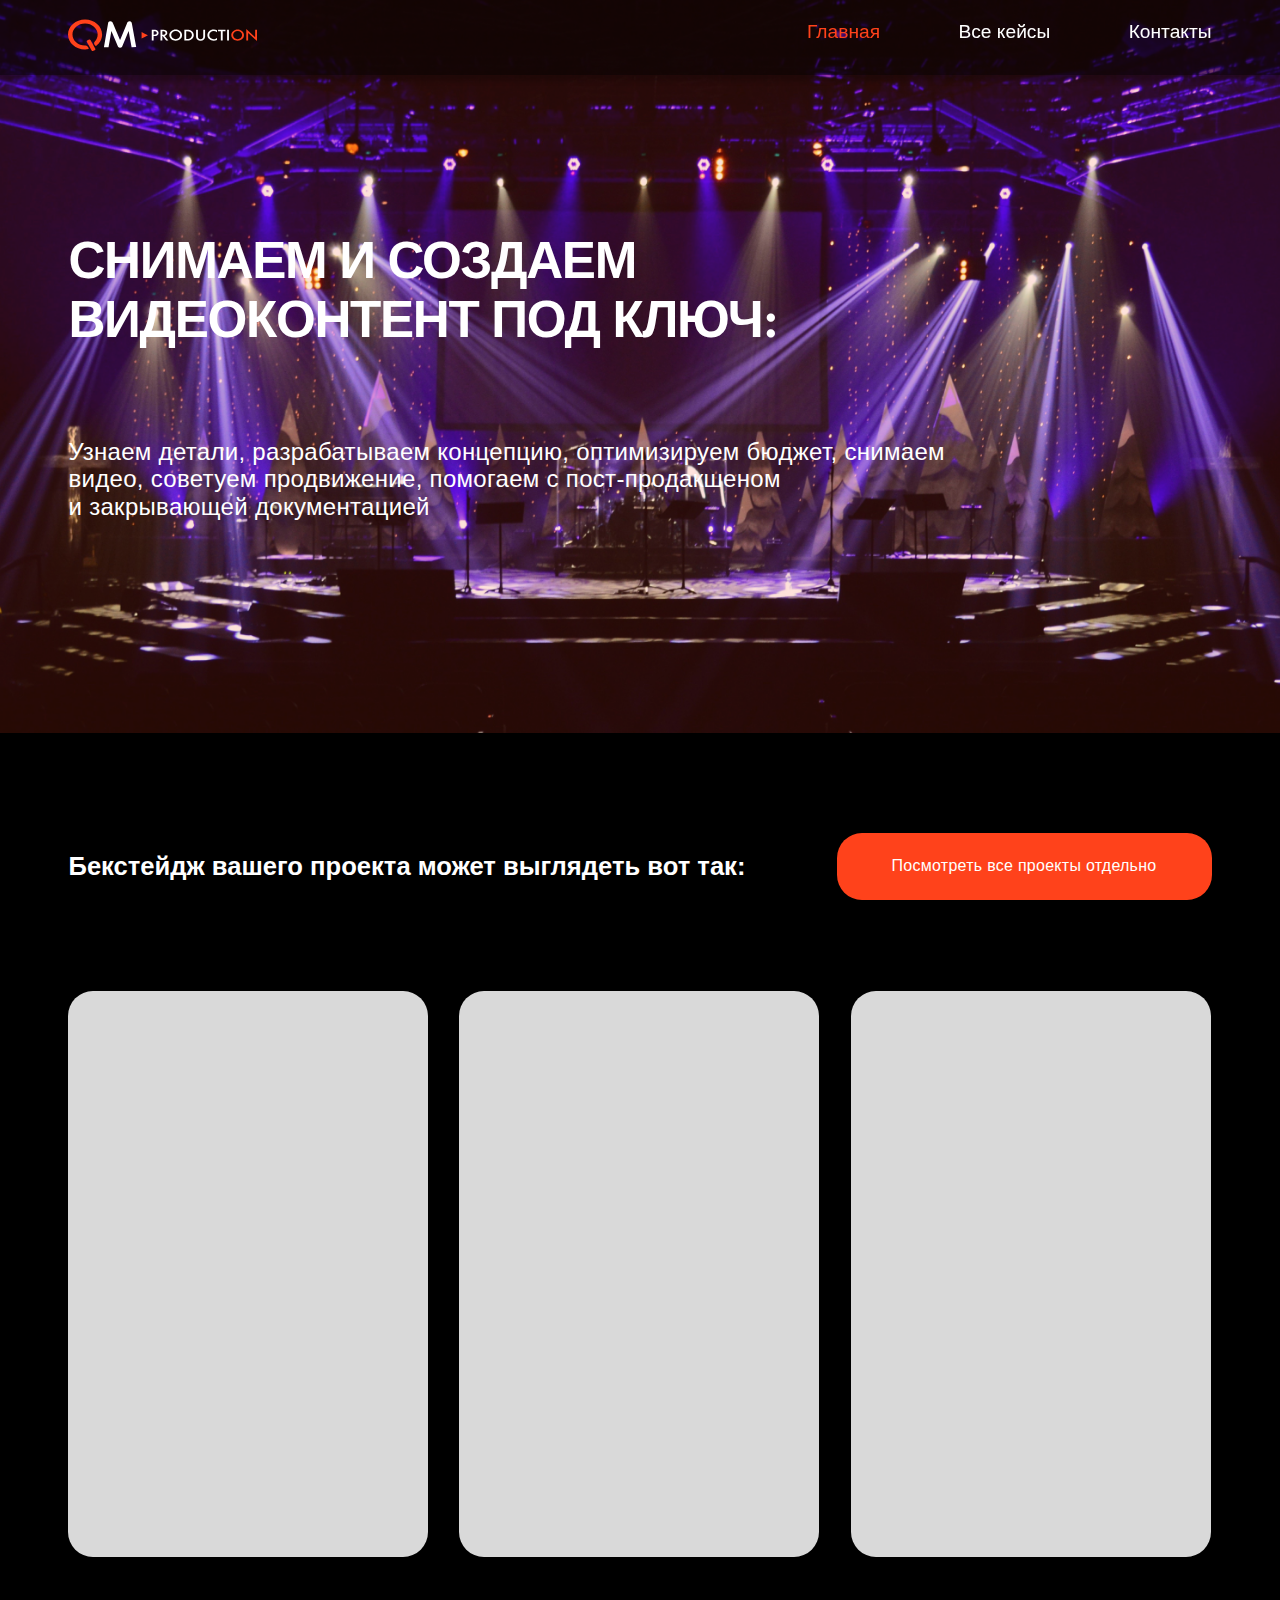
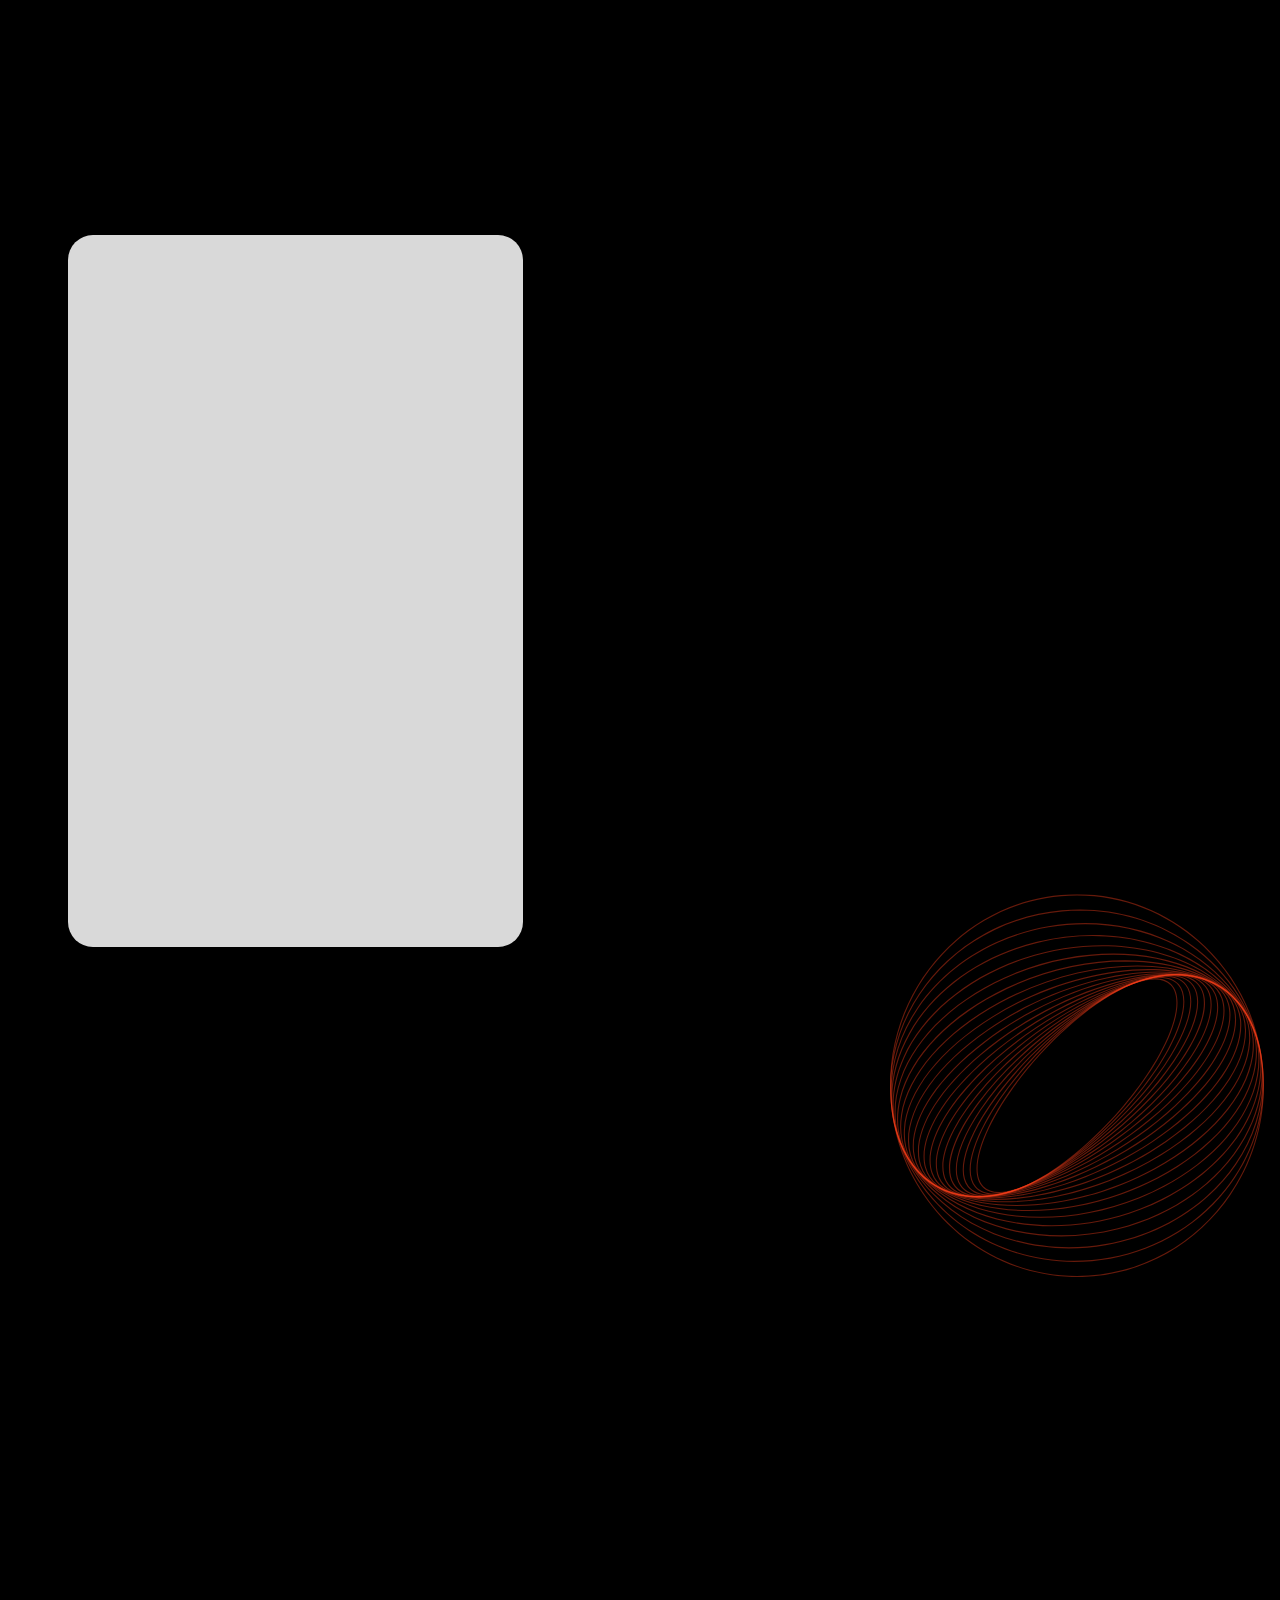
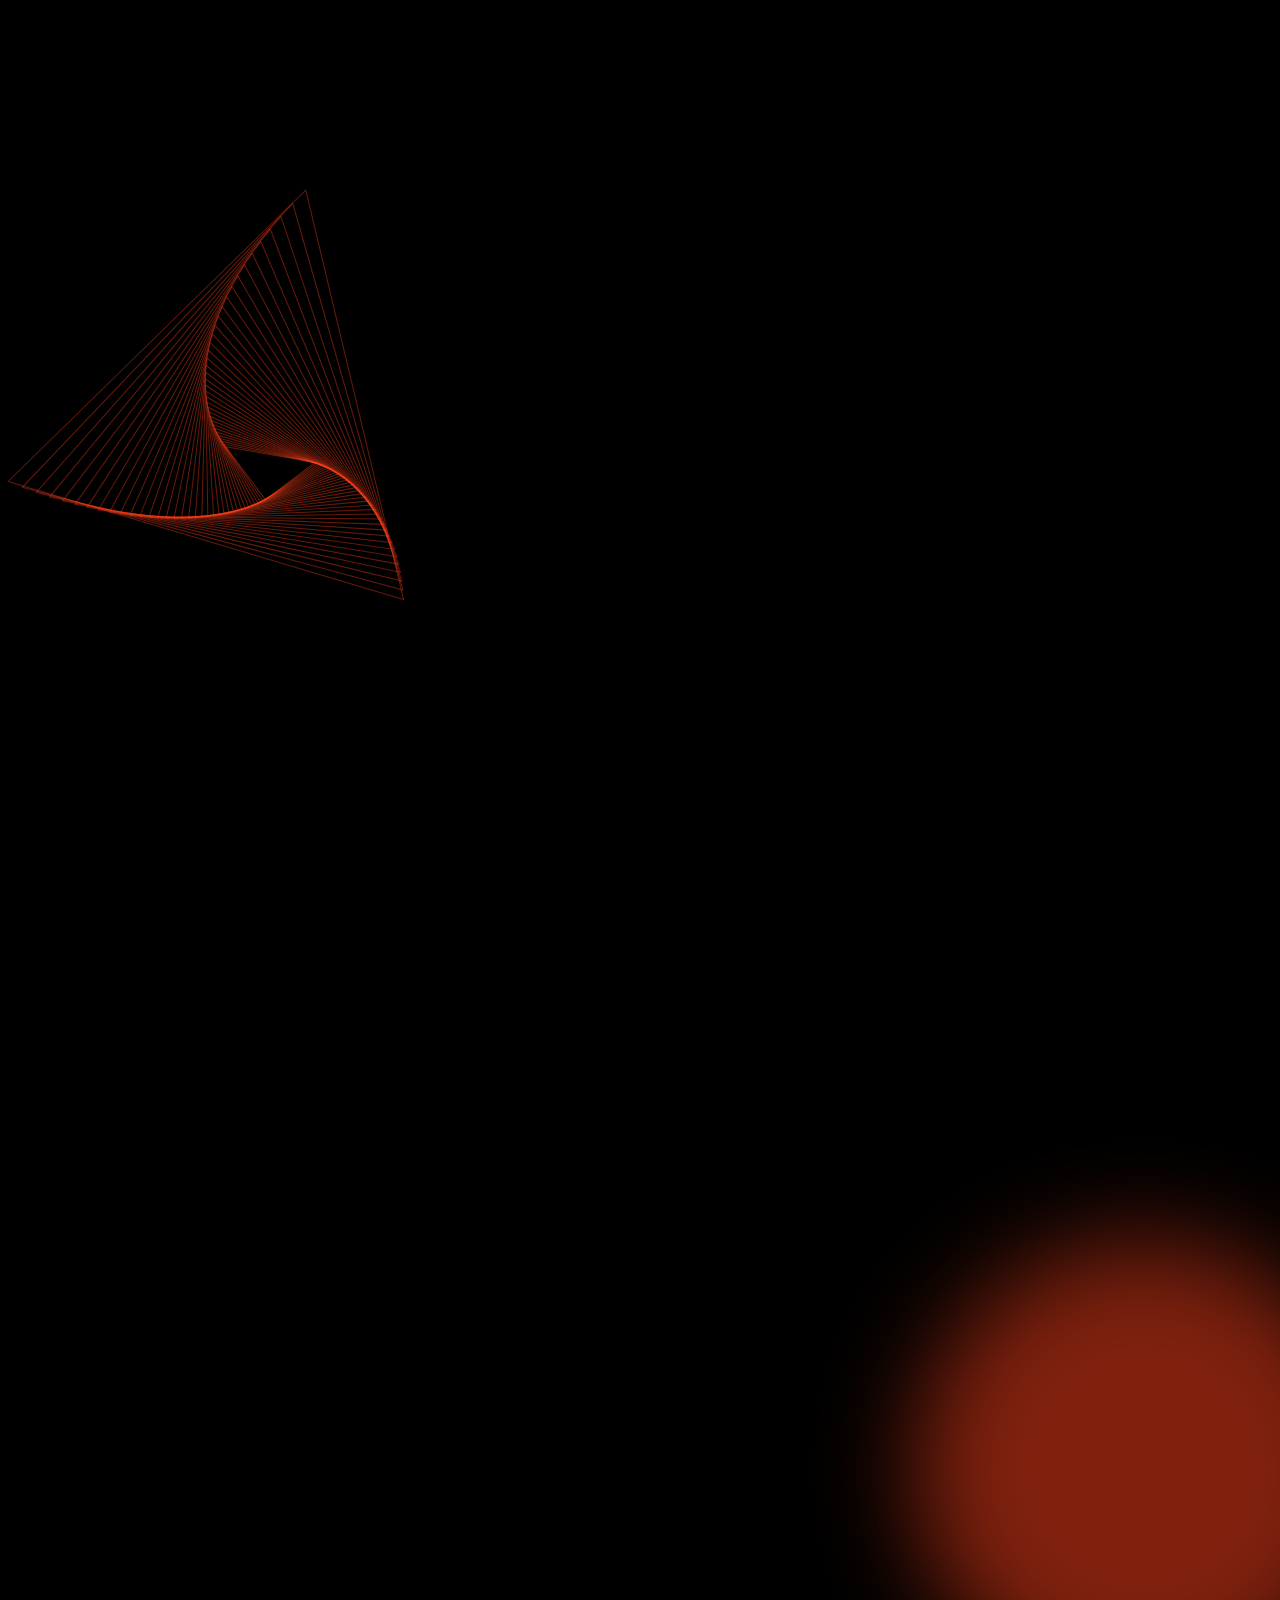
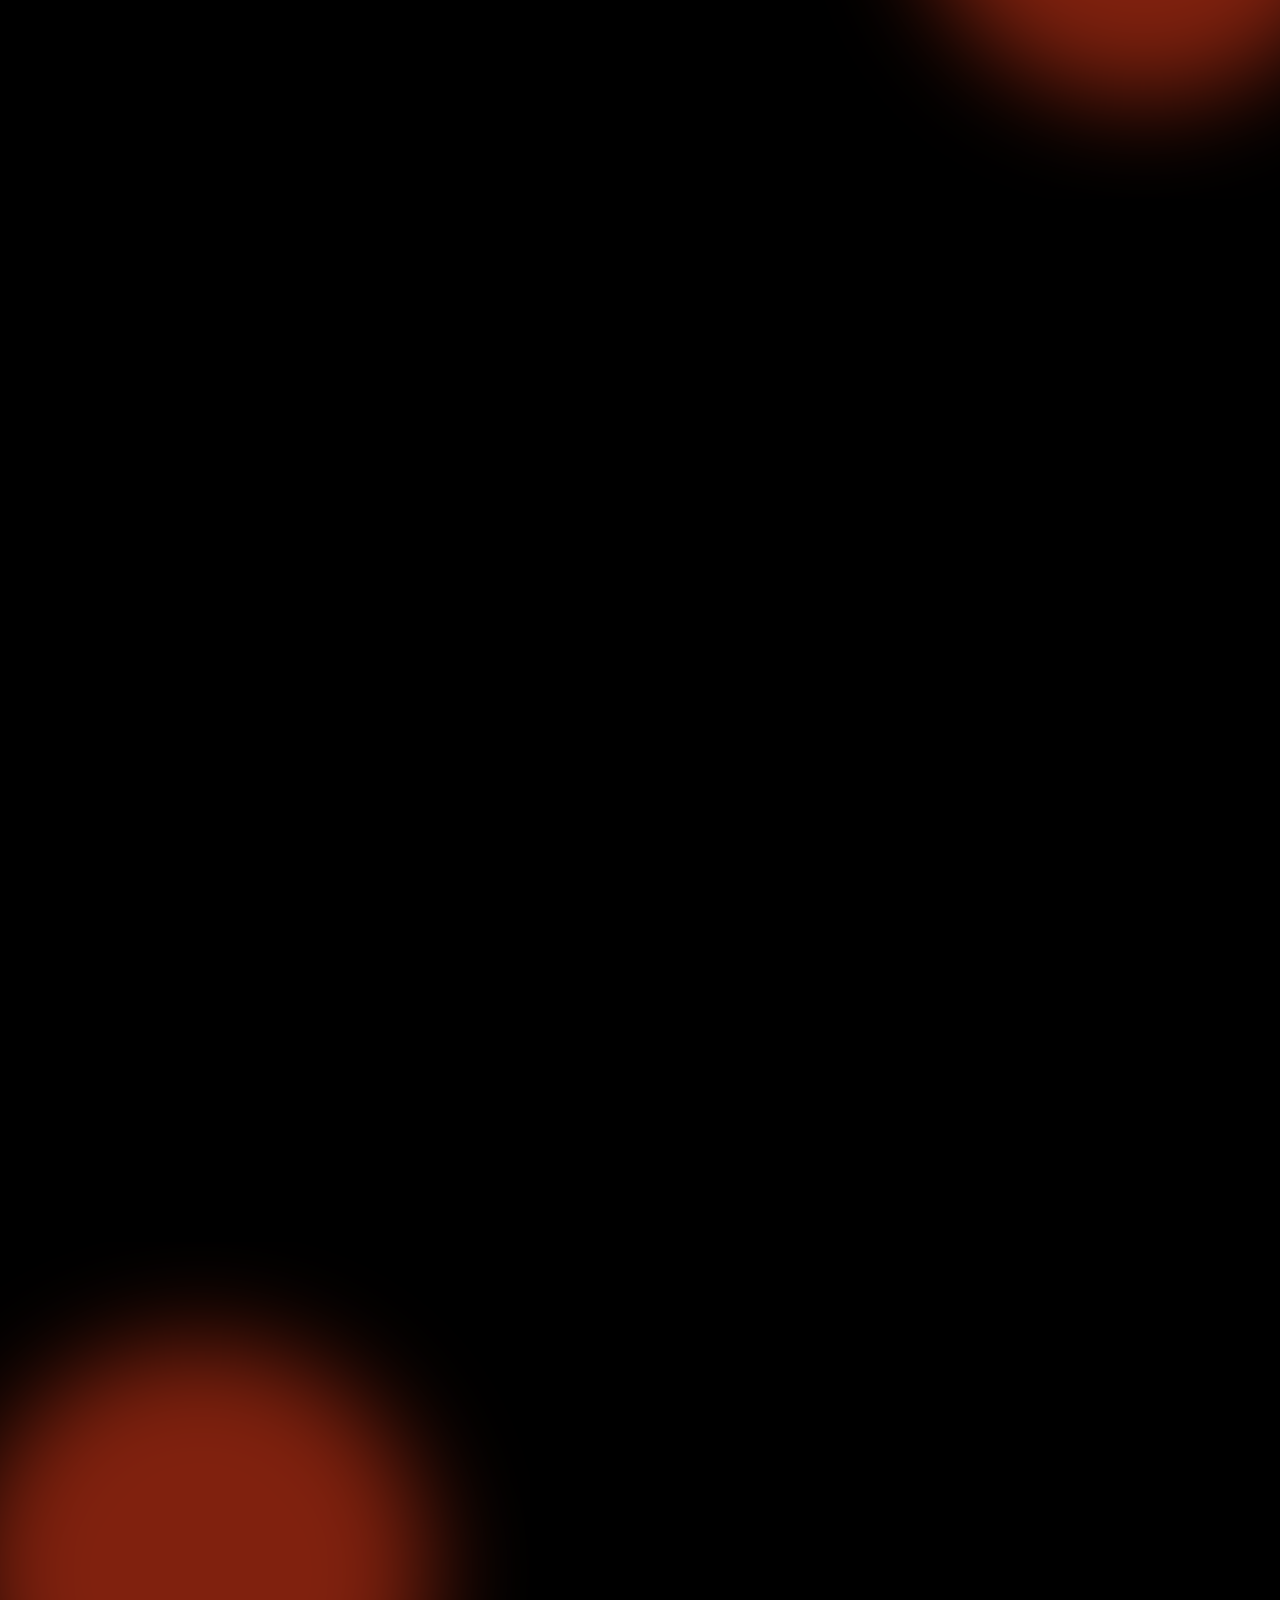
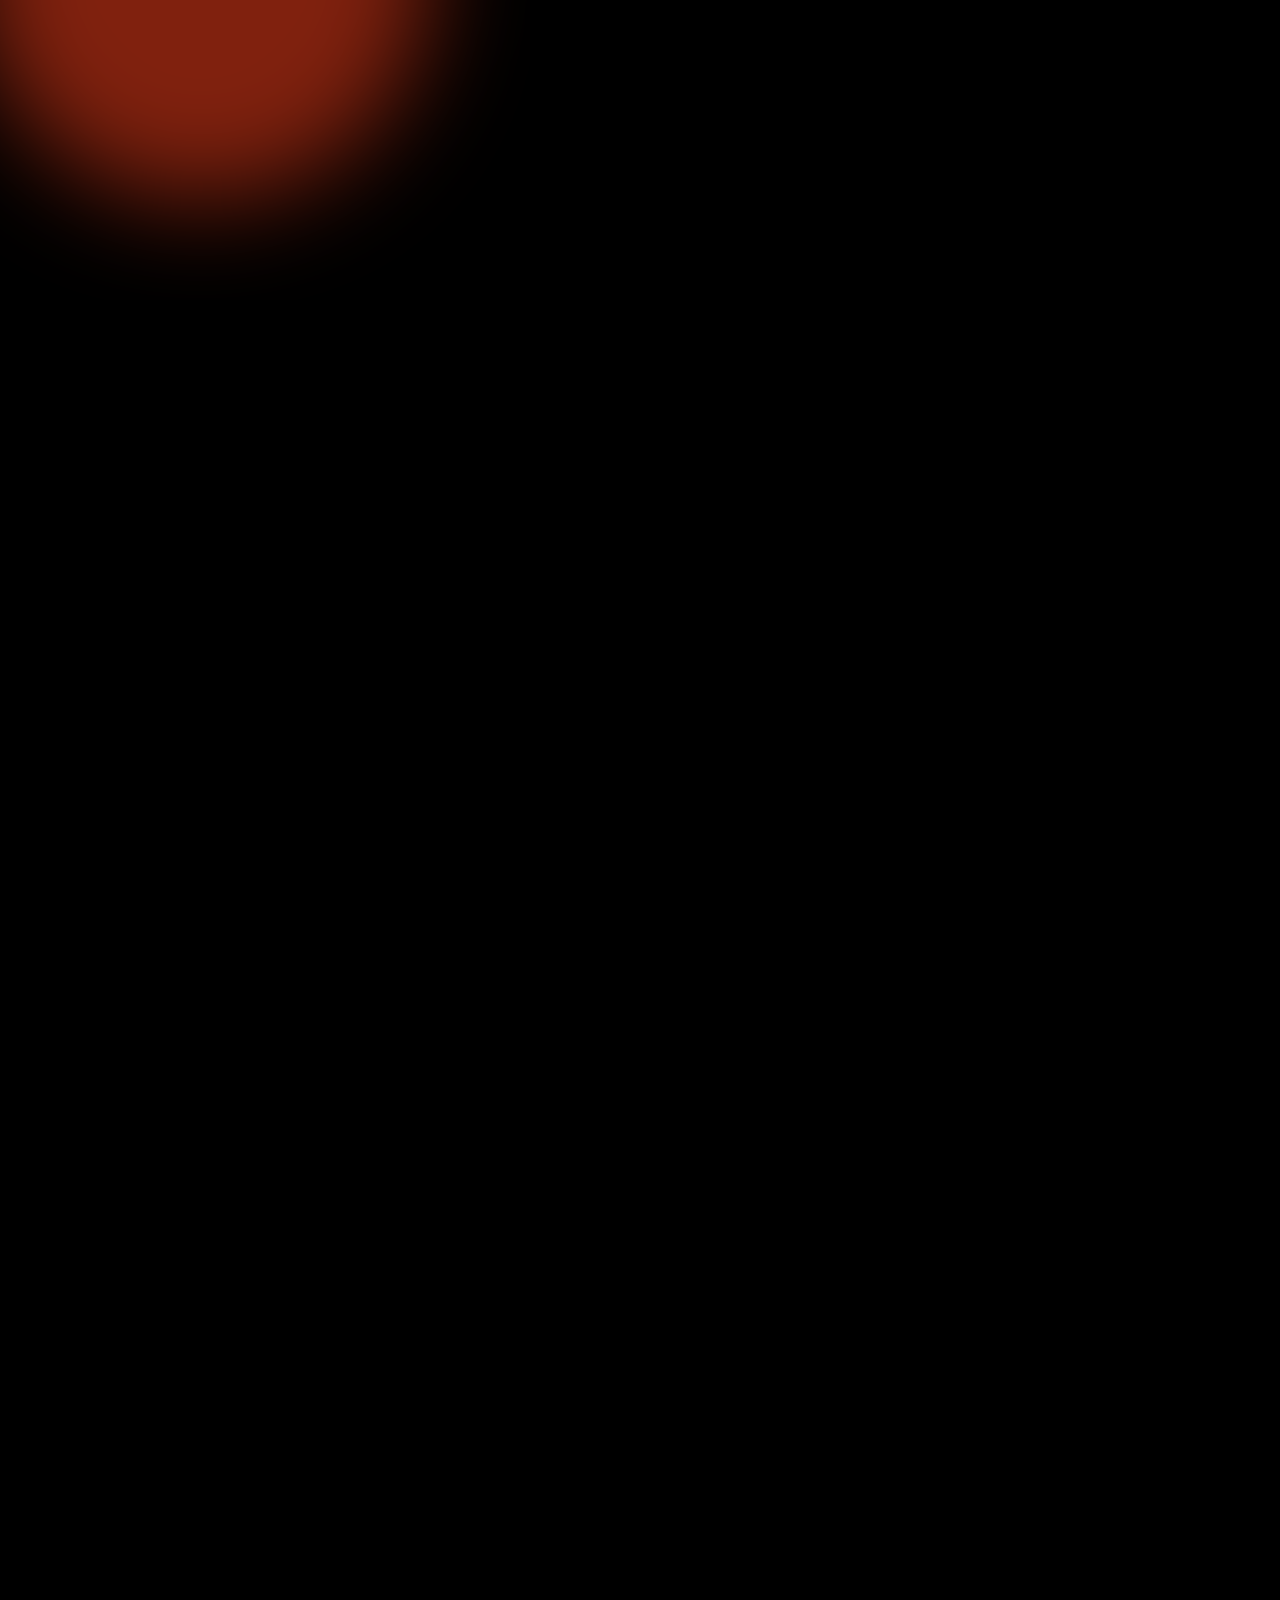
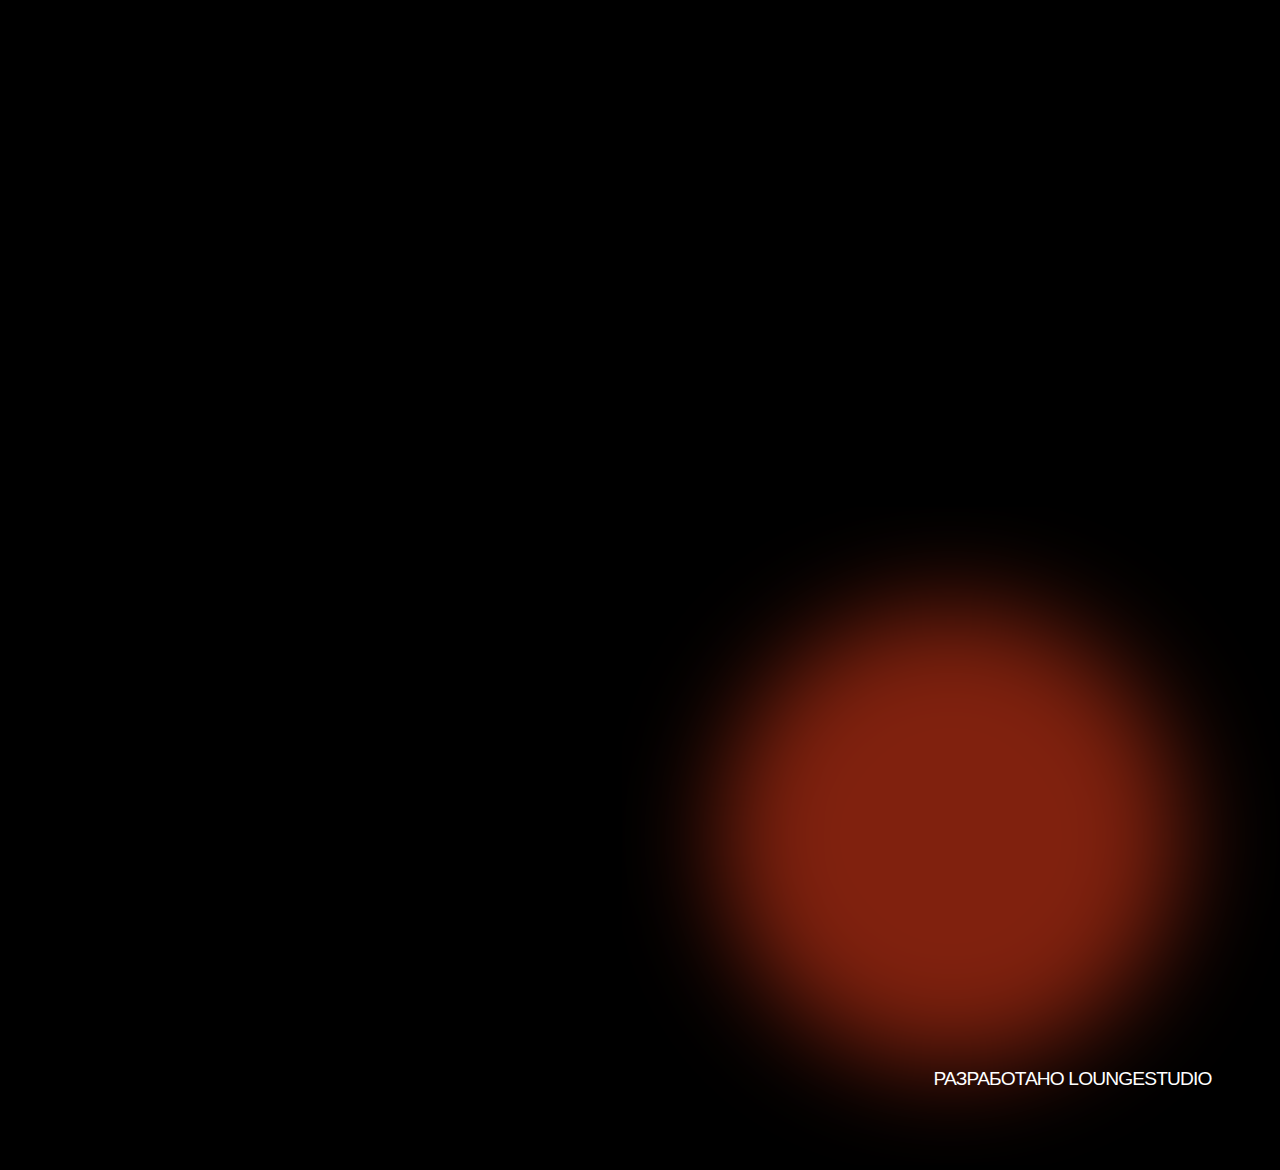
<file: index.html>
<!DOCTYPE html>
<html lang="en">
<head>
    <meta charset="UTF-8">
    <meta name="viewport" content="width=device-width, initial-scale=1.0">
    <link rel="icon" type="image/x-icon" href="favicon.svg">
    <title>QM_Production</title>
    <link
        rel="stylesheet"
        href="https://cdnjs.cloudflare.com/ajax/libs/animate.css/4.1.1/animate.min.css"
    />
    <link rel="stylesheet" href="styles/main.css">
</head>
<body>
    <header class="header header_main-page" id="header">
        <div class="header__wrapper">
            <a href="/" class="logo">
                <img src="images/logo.svg" alt="Логотип" title="Логотип">
            </a>
            <nav class="nav" id="nav">
                <a href="/" class="nav__link nav__link_active">Главная</a>
                <a href="all-cases.html" class="nav__link">Все кейсы</a>
                <a href="#contacts" class="nav__link">Контакты</a>
            </nav>
            <div class="humb">
                <div class="humb__field" id="humb">
                  <span class="humb__bar"></span>
                  <span class="humb__bar"></span>
                  <span class="humb__bar"></span>
                </div>
            </div>
        </div>
        <div class="popup-burger" id="popup"></div>
    </header>
    <main class="main">
        <section class="section section_about">
            <div class="section_about-background"></div>
            <div class="wrapper">
                <div class="main-info-contetnt">
                    <h1 class="title-h1 fw700 uppercase wow animate__animated animate__backInDown">Снимаем и создаем видеоконтент под&nbsp;ключ<span>:</span></h1>
                    <p class="text wow animate__animated animate__backInRight">Узнаем детали, разрабатываем концепцию, оптимизируем бюджет, снимаем видео, советуем продвижение, помогаем с&nbsp;пост-продакшеном и&nbsp;закрывающей документацией</p>
                </div>
            </div>
        </section>

        <section class="section">
            <div class="wrapper">
                <div class="flex items-center justify-between cases-title-container">
                    <h3 class="title-h3 wow animate__animated animate__backInLeft">Бекстейдж вашего проекта может выглядеть вот так:</h3>
                    <a href="all-cases.html" class="button wow animate__animated animate__backInRight">Посмотреть&nbsp;все&nbsp;проекты&nbsp;отдельно</a>
                </div>
                <div class="cases-row">
                    <div class="case-box relative">
                        <video  class="case-box__video absolute" preload="auto" no-controls autoplay loop playsinline muted>
                            <source src="video/examle-video-01.mp4" type="video/mp4">
                        </video>
                    </div>
                    <div class="case-box relative">
                        <video  class="case-box__video absolute" preload="auto" no-controls autoplay loop playsinline muted>
                            <source src="video/examle-video-01.mp4" type="video/mp4">
                        </video>
                    </div>
                    <div class="case-box relative">
                        <video  class="case-box__video absolute" preload="auto" no-controls autoplay loop playsinline muted>
                            <source src="video/examle-video-01.mp4" type="video/mp4">
                        </video>
                    </div>
                </div>
            </div>
        </section>

        <section class="section section_help relative">
            <div class="figure-one">
                <svg width="374" height="384" viewBox="0 0 374 384" fill="none" xmlns="http://www.w3.org/2000/svg">
                    <g clip-path="url(#clip0_49_1363)">
                      <path d="M109.247 299.043C102.107 299.043 96.4141 297.008 92.4965 292.901C82.8474 282.829 84.9316 261.105 98.2088 233.299C124.107 179.029 184.858 116.07 233.663 92.9637C255.933 82.398 272.935 81.5291 281.523 90.4951C291.172 100.567 289.088 122.291 275.811 150.097C249.912 204.367 189.142 267.326 140.356 290.432C128.275 296.159 117.739 299.043 109.247 299.043ZM234.107 93.9906C185.514 117.018 124.975 179.74 99.1737 233.812C86.1281 261.164 83.9667 282.414 93.2685 292.13C101.509 300.741 118.067 299.773 139.893 289.445C188.486 266.417 249.025 203.695 274.826 149.623C287.872 122.271 290.033 101.021 280.732 91.3048C272.491 82.6943 255.933 83.662 234.107 93.9906Z" fill="#FF421B" fill-opacity="0.4" />
                      <path d="M104.114 300.524C95.7579 300.524 89.2737 298.075 85.0667 293.157C75.2439 281.683 78.8527 258.004 94.9667 228.184C125.381 171.939 191.284 109.671 241.846 89.3496C264.058 80.4231 280.77 80.7391 288.914 90.2383C298.737 101.712 295.128 125.391 279.014 155.212C248.6 211.457 182.716 273.725 132.135 294.046C121.386 298.351 111.93 300.504 104.114 300.504V300.524ZM269.886 84.0174C262.225 84.0174 252.904 86.1503 242.27 90.416C191.902 110.639 126.249 172.69 95.9509 228.737C80.0685 258.103 76.4018 281.328 85.9158 292.427C93.7123 301.531 110 301.748 131.749 293.019C182.118 272.796 247.77 210.746 278.068 154.698C293.951 125.332 297.618 102.107 288.104 91.0085C284.109 86.3478 277.914 84.0174 269.886 84.0174Z" fill="#FF421B" fill-opacity="0.4" />
                      <path d="M99.4246 301.63C89.5825 301.63 82.114 298.667 77.6368 292.782C67.679 279.748 73.0053 254.075 92.2263 222.338C127.311 164.395 198.251 103.352 250.375 86.2688C272.395 79.0605 288.721 80.6009 296.382 90.6333C306.34 103.668 301.014 129.341 281.793 161.077C246.709 219.02 175.768 280.064 123.644 297.147C114.535 300.129 106.372 301.63 99.4246 301.63ZM274.614 82.8918C267.782 82.8918 259.735 84.3532 250.704 87.3155C198.811 104.339 128.121 165.165 93.1526 222.911C74.1825 254.232 68.8561 279.432 78.5053 292.071C85.8579 301.709 101.779 303.131 123.316 296.061C175.209 279.037 245.898 218.211 280.867 160.465C299.837 129.144 305.163 103.944 295.514 91.3048C291.249 85.7159 284.07 82.8721 274.614 82.8721V82.8918Z" fill="#FF421B" fill-opacity="0.4" />
                      <path d="M95.0053 302.479C83.4456 302.479 75.0123 298.865 70.1877 291.735C60.2105 276.963 67.4088 249.256 89.9491 215.722C129.839 156.377 205.719 97.1504 259.079 83.7015C281.06 78.1521 296.537 80.9169 303.793 91.6603C313.77 106.432 306.572 134.14 284.032 167.673C244.142 227.019 168.261 286.245 114.902 299.694C107.511 301.551 100.853 302.479 95.0053 302.479ZM278.975 82.0426C273.225 82.0426 266.644 82.951 259.33 84.8074C206.182 98.1971 130.591 157.226 90.8368 216.374C68.5667 249.493 61.3684 276.726 71.0755 291.104C78.0614 301.432 93.114 304.039 114.632 298.608C167.779 285.218 243.37 226.189 283.125 167.041C305.395 133.923 312.593 106.689 302.886 92.312C298.274 85.4986 290.149 82.0426 278.975 82.0426Z" fill="#FF421B" fill-opacity="0.4" />
                      <path d="M91.5702 302.953C77.7334 302.953 67.9106 298.549 62.8158 289.938C52.9351 273.231 62.1983 243.489 88.2509 208.356C133.042 147.964 213.67 91.206 267.995 81.8056C289.512 78.0928 304.449 82.1216 311.165 93.4771C321.046 110.185 311.782 139.926 285.73 175.059C240.939 235.451 160.311 292.209 105.986 301.61C100.795 302.518 95.9702 302.953 91.5702 302.953ZM282.449 81.5884C278.107 81.5884 273.34 82.0228 268.207 82.9115C214.114 92.2527 133.795 148.833 89.1579 209.027C63.7614 243.272 54.286 273.29 63.7807 289.346C70.2457 300.267 84.7772 304.118 105.832 300.484C159.925 291.143 240.244 234.563 284.881 174.368C310.277 140.124 319.753 110.106 310.258 94.0499C305.375 85.7949 295.881 81.5884 282.449 81.5884Z" fill="#FF421B" fill-opacity="0.4" />
                      <path d="M89.1 303.17C72.3877 303.17 60.8667 297.759 55.5404 287.331C46.0649 268.748 57.8947 236.182 87.1895 200.239C136.96 139.196 222.123 85.5381 277.046 80.6404C298.004 78.7643 312.323 84.1162 318.44 96.1235C327.916 114.707 316.086 147.273 286.791 183.216C237.021 244.259 151.858 297.917 96.9351 302.815C94.214 303.052 91.5895 303.17 89.1 303.17ZM277.142 81.7266C222.47 86.6046 137.635 140.084 88.0386 200.93C59.0333 236.518 47.2421 268.629 56.5053 286.798C62.4105 298.371 76.3632 303.506 96.8386 301.689C151.511 296.811 236.346 243.331 285.942 182.485C314.947 146.898 326.739 114.786 317.475 96.6172C311.57 85.0444 297.618 79.9097 277.142 81.7266Z" fill="#FF421B" fill-opacity="0.4" />
                      <path d="M87.8456 303.229H87.8263C67.5245 303.229 53.8999 296.495 48.4385 283.797C39.4263 262.863 53.8035 228.302 86.8613 191.313C141.63 130.052 231.019 80.2061 286.154 80.2061H286.174C306.475 80.2061 320.1 86.9404 325.561 99.6389C334.574 120.573 320.196 155.133 287.139 192.123C232.37 253.383 142.981 303.229 87.8456 303.229ZM286.135 81.312C231.27 81.312 142.228 130.98 87.6526 192.063C54.9035 228.717 40.6035 262.823 49.4421 283.342C54.7298 295.626 68.007 302.104 87.8263 302.104H87.8456C142.71 302.104 231.753 252.435 286.328 191.352C319.077 154.699 333.377 120.592 324.558 100.073C319.27 87.7896 305.993 81.312 286.174 81.312H286.154H286.135Z" fill="#FF421B" fill-opacity="0.4" />
                      <path d="M87.9229 303.229C84.7386 303.229 81.6702 303.091 78.7176 302.795C59.1299 300.879 46.2772 292.723 41.5492 279.215C33.3088 255.734 50.4071 219.238 87.2667 181.596C147.053 120.553 240.379 75.2491 295.321 80.601C314.909 82.5166 327.761 90.6729 332.489 104.181C340.73 127.662 323.632 164.158 286.772 201.799C230.209 259.545 143.618 303.21 87.9229 303.229ZM286.058 81.312C230.653 81.312 144.409 124.838 88.0386 182.406C51.4878 219.731 34.486 255.793 42.5913 278.84C47.1843 291.913 59.7088 299.813 78.8334 301.669C133.467 307.001 226.426 261.856 286 201.01C322.551 163.684 339.553 127.623 331.447 104.576C326.854 91.5024 314.33 83.6028 295.205 81.7464C292.272 81.4502 289.204 81.312 286.058 81.312Z" fill="#FF421B" fill-opacity="0.4" />
                      <path d="M89.5052 303.308C82.4035 303.308 75.7649 302.696 69.6473 301.452C50.8315 297.601 38.828 287.924 34.9298 273.507C27.828 247.261 47.8403 208.988 88.4824 171.149C153.247 110.836 250.105 70.8252 304.372 81.9636C323.188 85.8146 335.191 95.4915 339.089 109.908C346.191 136.154 326.179 174.428 285.537 212.266C228.067 265.786 145.354 303.308 89.5245 303.308H89.5052ZM284.417 81.2131C228.877 81.2131 146.474 118.637 89.1964 171.979C48.8824 209.521 28.9859 247.38 35.9719 273.211C39.7543 287.193 51.4684 296.574 69.8596 300.346C75.9192 301.59 82.5385 302.183 89.5824 302.183C145.123 302.183 227.526 264.759 284.803 211.417C325.117 173.875 345.014 136.016 338.028 110.185C334.246 96.2025 322.532 86.8218 304.14 83.0498C298.081 81.8056 291.461 81.1934 284.417 81.1934V81.2131Z" fill="#FF421B" fill-opacity="0.4" />
                      <path d="M92.9018 303.644C80.9948 303.644 70.1299 302.183 60.7316 299.122C42.7071 293.236 31.6299 281.96 28.6965 266.477C23.1579 237.308 46.2965 197.474 90.5667 159.952C160.233 100.922 260.121 66.9742 313.249 84.3137C331.274 90.1988 342.351 101.475 345.284 116.958C350.823 146.127 327.684 185.961 283.414 223.484C226.079 272.066 148.268 303.644 92.9018 303.664V303.644ZM281.002 80.8972C225.925 80.8972 148.404 112.397 91.2615 160.821C47.3 198.087 24.3158 237.485 29.7579 266.26C32.6141 281.308 43.4211 292.288 61.0404 298.035C113.86 315.256 213.304 281.407 282.7 222.595C326.661 185.329 349.646 145.93 344.204 117.156C341.347 102.107 330.54 91.127 312.921 85.3801C303.6 82.3388 292.812 80.8972 281.002 80.8972Z" fill="#FF421B" fill-opacity="0.4" />
                      <path d="M98.3438 304.414C80.5894 304.414 64.7649 301.61 52.0666 295.705C34.8526 287.707 24.7982 274.633 23.0228 257.925C19.5877 225.715 45.9877 184.638 93.6543 148.023C168.088 90.8505 270.503 63.7947 321.972 87.6907C339.186 95.689 349.24 108.763 351.016 125.47C354.451 157.681 328.051 198.758 280.384 235.372C224.342 278.425 152.437 304.394 98.3438 304.394V304.414ZM275.598 80.0874C221.795 80.0874 150.16 105.998 94.2912 148.912C46.9333 185.289 20.6877 225.992 24.0842 257.787C25.821 274.08 35.6438 286.838 52.4912 294.678C103.632 318.436 205.565 291.439 279.689 234.484C327.047 198.106 353.293 157.404 349.896 125.608C348.16 109.316 338.337 96.558 321.489 88.7177C308.888 82.8523 293.198 80.0874 275.598 80.0874Z" fill="#FF421B" fill-opacity="0.4" />
                      <path d="M105.889 305.895C81.207 305.895 59.593 301.156 43.6912 291.183C27.2684 280.874 18.3912 265.825 17.986 247.656C17.214 212.444 47.0105 170.498 97.6877 135.404C176.714 80.6997 281.06 61.3261 330.309 92.2133C346.732 102.502 355.609 117.571 356.014 135.74C356.786 170.952 326.989 212.898 276.312 247.992C222.798 285.041 157.647 305.876 105.889 305.876V305.895ZM268.072 78.6064C216.565 78.6064 151.665 99.4019 98.3053 136.332C47.9368 171.189 18.314 212.8 19.086 247.617C19.4719 265.391 28.1754 280.123 44.2702 290.215C93.1719 320.905 196.996 301.531 275.714 247.064C326.082 212.207 355.686 170.596 354.933 135.779C354.547 118.005 345.844 103.273 329.749 93.181C314.002 83.3066 292.561 78.6064 268.091 78.6064H268.072Z" fill="#FF421B" fill-opacity="0.4" />
                      <path d="M115.461 308.325C82.8281 308.325 54.4789 300.899 35.7596 285.475C20.1667 272.639 12.6017 255.319 13.914 235.412C16.4035 197.376 49.6351 155.015 102.821 122.133C186.209 70.5489 291.828 59.6871 338.279 97.9208C353.872 110.758 361.437 128.077 360.125 147.984C357.635 186.02 324.403 228.381 271.217 261.263C221.447 292.052 163.765 308.325 115.481 308.325H115.461ZM258.558 76.1576C210.486 76.1576 152.996 92.3911 103.381 123.081C50.5035 155.805 17.4456 197.83 14.9947 235.491C13.721 255.023 21.1316 272.007 36.4351 284.606C82.5386 322.564 187.598 311.662 270.639 260.315C323.516 227.611 356.554 185.586 359.025 147.925C360.298 128.393 352.888 111.409 337.584 98.8095C319.039 83.5436 290.94 76.1773 258.577 76.1773L258.558 76.1576Z" fill="#FF421B" fill-opacity="0.4" />
                      <path d="M126.616 311.998C85.1825 311.998 49.2685 300.899 28.3299 278.543C13.6053 262.823 7.62285 242.916 11.0193 221.015C17.3299 180.49 53.9772 138.346 109.035 108.289C196.514 60.5164 302.674 58.9957 345.69 104.892C360.414 120.612 366.397 140.519 363 162.42C356.69 202.945 320.042 245.089 264.984 275.146C220.097 299.655 170.288 311.998 126.635 311.998H126.616ZM247.442 72.5237C203.963 72.5237 154.328 84.8272 109.556 109.276C54.7878 139.176 18.372 181.024 12.1 221.193C8.74214 242.739 14.6281 262.31 29.1018 277.773C71.7895 323.334 177.37 321.714 264.444 274.179C319.212 244.279 355.628 202.431 361.9 162.262C365.258 140.716 359.372 121.145 344.898 105.682C324.153 83.5435 288.547 72.5434 247.442 72.5434V72.5237Z" fill="#FF421B" fill-opacity="0.4" />
                      <path d="M138.639 317.093C87.8843 317.093 43.7685 301.077 21.5176 270.288C7.75795 251.25 3.66672 228.401 9.70707 204.209C20.3018 161.768 60.1913 120.513 116.426 93.8523C207.649 50.6024 313.558 59.2326 352.482 113.127C366.242 132.165 370.333 155.014 364.293 179.207C353.698 221.647 313.809 262.902 257.574 289.563C218.475 308.087 176.695 317.093 138.639 317.113V317.093ZM235.419 67.4086C197.518 67.4086 155.872 76.3944 116.89 94.8792C60.9439 121.382 21.286 162.361 10.7685 204.485C4.80532 228.342 8.83865 250.855 22.386 269.617C61.0404 323.097 166.332 331.569 257.111 288.536C313.037 262.013 352.714 221.035 363.212 178.93C369.176 155.074 365.142 132.56 351.595 113.779C329.537 83.2669 285.788 67.4086 235.4 67.4086H235.419Z" fill="#FF421B" fill-opacity="0.4" />
                      <path d="M150.681 323.827C90.4702 323.827 37.8439 301.373 15.4386 260.71C2.83689 237.821 1.08075 211.615 10.3632 184.914C25.5316 141.309 68.3737 101.693 125.014 78.942C219.595 40.9453 324.365 60.5756 358.561 122.686C371.163 145.575 372.919 171.781 363.637 198.462C348.488 242.067 305.626 281.683 248.986 304.434C216.333 317.547 182.426 323.808 150.661 323.808L150.681 323.827ZM223.377 60.6941C191.728 60.6941 157.956 66.9347 125.4 80.0084C69.0685 102.641 26.4386 142 11.386 185.309C2.21935 211.694 3.93689 237.564 16.3843 260.177C50.3299 321.833 154.482 341.226 248.581 303.427C304.912 280.795 347.542 241.435 362.595 198.126C371.761 171.742 370.025 145.871 357.597 123.258C335.404 82.951 283.182 60.6941 223.377 60.6941Z" fill="#FF421B" fill-opacity="0.4" />
                      <path d="M161.816 332.28C92.3035 332.28 31.3211 301.59 10.2088 249.769C-0.945582 222.417 0.154418 192.478 13.3737 163.171C33.1544 119.328 78.5632 82.1217 134.837 63.6566C232.293 31.6833 335.018 63.0839 363.791 133.646C374.946 160.998 373.846 190.938 360.626 220.225C340.846 264.068 295.437 301.274 239.163 319.739C213.265 328.231 186.981 332.26 161.816 332.26V332.28ZM212.223 52.2418C187.154 52.2418 160.986 56.2508 135.184 64.723C79.2 83.0894 34.0421 120.059 14.3772 163.645C1.27372 192.656 0.193015 222.279 11.2123 249.335C32.1702 300.721 92.7281 331.174 161.777 331.174C186.846 331.174 213.014 327.165 238.816 318.693C294.8 300.326 339.958 263.357 359.623 219.771C372.707 190.76 373.807 161.137 362.768 134.081C341.811 82.6944 281.253 52.2418 212.204 52.2418H212.223Z" fill="#FF421B" fill-opacity="0.4" />
                      <path d="M171.388 342.47C92.9596 342.47 24.2579 301.472 5.92457 237.407C-3.35789 204.94 1.1965 170.932 19.1053 139.097C43.6912 95.3732 89.9298 62.1754 145.933 48.055C245.763 22.8753 345.419 66.8164 368.075 146.009C377.358 178.476 372.803 212.484 354.895 244.319C330.309 288.043 284.089 321.24 228.067 335.361C209 340.179 189.914 342.451 171.388 342.451V342.47ZM202.612 42.0711C184.163 42.0711 165.174 44.3422 146.184 49.1412C90.4702 63.2023 44.5018 96.1829 20.0509 139.65C2.2965 171.228 -2.21929 204.92 6.98597 237.091C25.1649 300.662 93.4421 341.345 171.368 341.345C189.818 341.345 208.807 339.073 227.796 334.275C283.511 320.213 329.479 287.233 353.93 243.766C371.684 212.187 376.2 178.496 366.995 146.325C348.816 82.7537 280.539 42.0711 202.612 42.0711Z" fill="#FF421B" fill-opacity="0.4" />
                      <path d="M178.933 354.379C91.9755 354.379 16.6351 300.84 2.74038 223.622C-4.0526 185.882 4.86319 146.582 27.8474 112.969C56.5053 71.0426 104.075 41.6169 158.323 32.2164C259.928 14.6203 355.454 71.8523 371.279 159.794C378.072 197.534 369.156 236.834 346.172 270.446C317.514 312.373 269.944 341.799 215.697 351.199C203.307 353.352 191.014 354.379 178.933 354.379ZM195.086 30.1626C183.063 30.1626 170.828 31.1895 158.497 33.3224C104.539 42.6636 57.2386 71.9313 28.7544 113.601C5.92459 146.977 -2.9333 185.961 3.80179 223.405C17.6 300.089 92.4772 353.233 178.914 353.253C190.937 353.253 203.172 352.226 215.504 350.093C269.461 340.752 316.761 311.484 345.265 269.814C368.075 236.439 376.933 197.455 370.198 160.011C356.4 83.3264 281.523 30.1626 195.086 30.1626Z" fill="#FF421B" fill-opacity="0.4" />
                      <path d="M184.163 367.927C89.0228 367.927 8.51052 299.477 0.71403 208.376C-7.56492 111.646 69.2807 25.4821 172.005 16.2792C221.756 11.8159 270.098 25.8771 308.096 55.8558C346.133 85.8345 369.272 128.156 373.286 175.04C377.3 221.904 361.668 267.701 329.305 304C296.961 340.278 251.746 362.713 201.995 367.156C196.012 367.69 190.049 367.946 184.163 367.946V367.927ZM190.049 16.5754C184.105 16.5754 178.123 16.8519 172.102 17.3851C69.9754 26.5288 -6.40702 112.179 1.79473 208.297C9.53333 298.806 89.5824 366.821 184.144 366.821C190.011 366.821 195.916 366.564 201.879 366.031C251.36 361.607 296.325 339.291 328.475 303.229C360.626 267.168 376.142 221.687 372.167 175.139C368.191 128.591 345.188 86.5454 307.402 56.7445C274.189 30.5575 233.065 16.5951 190.011 16.5951L190.049 16.5754Z" fill="#FF421B" fill-opacity="0.4" />
                      <path d="M187 383.074C83.8895 383.074 0 297.226 0 191.708C0 86.1899 83.8895 0.341797 187 0.341797C290.111 0.341797 374 86.1899 374 191.708C374 297.226 290.111 383.074 187 383.074ZM187 1.46748C84.4877 1.46748 1.1 86.8021 1.1 191.708C1.1 296.613 84.4877 381.948 187 381.948C289.512 381.948 372.9 296.613 372.9 191.708C372.9 86.8021 289.512 1.46748 187 1.46748Z" fill="#FF421B" fill-opacity="0.4" />
                    </g>
                    <defs>
                      <clipPath id="clip0_49_1363">
                        <rect width="374" height="382.732" fill="white" transform="translate(0 0.341797)" />
                      </clipPath>
                    </defs>
                </svg>
            </div>
            <div class="wrapper">
                <h2 class="title-h2 title-h2_section-help uppercase wow animate__animated animate__backInLeft">Мы поможем снять ваш проект красиво от идеи до публикации:</h2>
                <div class="flex items-start justify-start help-block">
                    <div class="case-box case-box_big relative">
                        <video  class="case-box__video absolute" preload="auto" no-controls autoplay loop playsinline muted>
                            <source src="video/examle-video-01.mp4" type="video/mp4">
                        </video>
                    </div>
                    <div class="help-block-info flex flex-col">
                        <p class="text uppercase wow animate__animated animate__backInRight">
                            Обсуждаем ваш замысел и&nbsp;ожидания
                            <br><span class="color-ff421b">какую задачу решает видео и как должно выглядеть.</span>
                        </p>
                        <p class="text uppercase wow animate__animated animate__backInRight">
                            Затем обсуждаем технические детали и оптимизируем бюджет&nbsp;– <br><span class="color-ff421b">нужны ли вам сценарий, оборудование, команда, студия, спикеры в кадре, инфографика, саунддизайн, цветокор и монтаж.</span>
                        </p>
                            
                        <p class="text uppercase wow animate__animated animate__backInRight">
                            Сопровождаем на всех<br>этапах 
                            <br><span class="color-ff421b">снимаем, транслируем, находим площадку, арендуем и доставляем всё оборудованием, находим спикеров, строим декорации, делаем бекап и закрываем все виды документации.</span>
                        </p>
                    </div>
                </div>
            </div>
        </section>

        <section class="section section_help section_help-second relative">
            <div class="wrapper">
                <h2 class="title-h2 title-h2_section-help-second uppercase wow animate__animated animate__backInLeft">С чем можем помочь?</h2>
                <div class="flex flex-col items-start justify-start help-block">
                    <div class="flex items-start justify-between help-block-card">
                        <div class="wow animate__animated animate__backInLeft">
                            <div>
                                <p class="text text_big">Снимем ярко и красиво ваш&nbsp;ивент</p>
                            </div>
                            <div>
                                <p class="text">Разберемся с площадкой заранее, получим все тех допуски, привезем всё оборудование, заверстаем команду под задачи, отдадим фото и видео день в день, проведем трансляцию и создадим уникальный контент</p>
                            </div>
                        </div>
                        <div class="case-box case-box_gorizontal relative wow animate__animated animate__backInRight">
                            <video  class="case-box__video absolute" preload="auto" no-controls autoplay loop playsinline muted>
                                <source src="video/examle-video-01.mp4" type="video/mp4">
                            </video>
                        </div>
                    </div>
                    <div class="flex items-start justify-between help-block-card">
                        <div class="case-box case-box_gorizontal relative wow animate__animated animate__backInLeft">
                            <video  class="case-box__video absolute" preload="auto" no-controls autoplay loop playsinline muted>
                                <source src="video/examle-video-01.mp4" type="video/mp4">
                            </video>
                        </div>
                        <div class="wow animate__animated animate__backInRight">
                            <div>
                                <p class="text text_big">Снимем подкаст</p>
                            </div>
                            <div>
                                <p class="text">Поможем выбрать студию, организуем спикеров, сверстаем команду под ваш бюджет, подскажем тренды сезона, покажем вас с лучшей стороны, возьмем на себя весь пост-продакшн, опубликуем контент на ваших площадках</p>
                            </div>
                        </div>
                    </div>
                    <div class="flex items-start justify-between help-block-card">
                        <div class="wow animate__animated animate__backInLeft">
                            <div>
                                <p class="text text_big">Построим телестудию и организуем трансляцию</p>
                            </div>
                            <div>
                                <p class="text">Сценография, контент, оформление эфира и трансляция в социальные сети</p>
                            </div>
                        </div>
                        <div class="case-box case-box_gorizontal relative wow animate__animated animate__backInRight">
                            <video  class="case-box__video absolute" preload="auto" no-controls autoplay loop playsinline muted>
                                <source src="video/examle-video-01.mp4" type="video/mp4">
                            </video>
                        </div>
                    </div>
                </div>
            </div>
            <div class="figure-two">
                <svg width="400" height="420" viewBox="0 0 400 420" fill="none" xmlns="http://www.w3.org/2000/svg">
                    <g clip-path="url(#clip0_49_1300)">
                      <path d="M309.425 274.163L258.341 312.559L217.375 257.892L309.425 274.163ZM258.548 311.118L306.896 274.78L219.791 259.378L258.548 311.118Z" fill="#FF421B" fill-opacity="0.4" />
                      <path d="M311.523 274.83L256.054 313.829L215.56 255.331L311.523 274.83ZM256.313 312.389L308.955 275.378L217.895 256.871L256.313 312.389Z" fill="#FF421B" fill-opacity="0.4" />
                      <path d="M313.673 275.581L253.564 315.108L213.75 252.578L313.686 275.595L313.673 275.581ZM253.864 313.656L311.053 276.045L215.962 254.156L253.851 313.669L253.864 313.656Z" fill="#FF421B" fill-opacity="0.4" />
                      <path d="M315.915 276.431L250.899 316.369L211.97 249.632L315.915 276.431ZM251.253 314.946L313.269 276.839L214.114 251.278L251.253 314.946Z" fill="#FF421B" fill-opacity="0.4" />
                      <path d="M318.222 277.378L248.033 317.64L210.236 246.481L318.222 277.378ZM248.441 316.217L315.564 277.717L212.298 248.18L248.454 316.231L248.441 316.217Z" fill="#FF421B" fill-opacity="0.4" />
                      <path d="M320.62 278.451L244.965 318.919L208.559 243.166L320.62 278.451ZM245.426 317.498L317.937 278.707L210.526 244.877L245.426 317.498Z" fill="#FF421B" fill-opacity="0.4" />
                      <path d="M323.084 279.622L241.682 320.167L206.954 239.591L323.084 279.622ZM242.183 318.76L320.389 279.809L208.826 241.368L242.196 318.774L242.183 318.76Z" fill="#FF421B" fill-opacity="0.4" />
                      <path d="M325.612 280.919L238.144 321.394L205.395 235.811L325.585 280.918L325.612 280.919ZM238.726 319.989L322.919 281.023L207.199 237.6L238.726 319.989Z" fill="#FF421B" fill-opacity="0.4" />
                      <path d="M328.218 282.355L234.404 322.604L203.988 231.8L328.245 282.355L328.218 282.355ZM235.013 321.199L325.527 282.376L205.671 233.6L235.013 321.199Z" fill="#FF421B" fill-opacity="0.4" />
                      <path d="M330.901 283.93L230.383 323.765L202.655 227.529L330.901 283.93ZM231.059 322.376L328.198 283.883L204.256 229.383L231.072 322.39L231.059 322.376Z" fill="#FF421B" fill-opacity="0.4" />
                      <path d="M333.636 285.644L226.107 324.88L201.448 222.999L333.636 285.644ZM226.823 323.505L330.934 285.514L202.955 224.865L226.837 323.492L226.823 323.505Z" fill="#FF421B" fill-opacity="0.4" />
                      <path d="M336.434 287.539L221.563 325.961L200.381 218.225L201.326 218.701L336.447 287.526L336.434 287.539ZM222.319 324.601L333.72 287.34L201.766 220.129L222.305 324.615L222.319 324.601Z" fill="#FF421B" fill-opacity="0.4" />
                      <path d="M339.295 289.587L216.711 326.966L199.468 213.165L339.281 289.6L339.295 289.587ZM217.548 325.608L336.611 289.306L200.799 215.068L217.548 325.608Z" fill="#FF421B" fill-opacity="0.4" />
                      <path d="M342.207 291.828L211.579 327.896L211.511 327.288L198.763 207.821L342.193 291.842L342.207 291.828ZM212.468 326.567L339.551 291.465L200 209.735L212.468 326.567Z" fill="#FF421B" fill-opacity="0.4" />
                      <path d="M345.168 294.236L206.139 328.722L198.281 202.151L345.168 294.236ZM207.082 327.422L342.54 293.819L199.422 204.105L207.082 327.422Z" fill="#FF421B" fill-opacity="0.4" />
                      <path d="M348.165 296.879L200.363 329.5L198.006 196.224L198.814 196.78L348.151 296.892L348.165 296.879ZM201.36 328.201L345.552 296.393L199.053 198.189L201.347 328.214L201.36 328.201Z" fill="#FF421B" fill-opacity="0.4" />
                      <path d="M351.198 299.701L194.255 330.118L198.007 189.946L351.198 299.701ZM195.319 328.834L348.628 299.12L198.987 191.896L195.333 328.821L195.319 328.834Z" fill="#FF421B" fill-opacity="0.4" />
                      <path d="M354.267 302.759L187.814 330.605L198.299 183.33L354.267 302.759ZM188.917 329.364L351.724 302.123L199.184 185.319L188.917 329.364Z" fill="#FF421B" fill-opacity="0.4" />
                      <path d="M357.343 306.078L180.997 331.001L198.906 176.432L357.343 306.078ZM182.167 329.775L354.842 305.374L199.71 178.419L182.167 329.775Z" fill="#FF421B" fill-opacity="0.4" />
                      <path d="M360.441 309.618L173.822 331.183L199.857 169.143L360.428 309.631L360.441 309.618ZM175.059 329.999L357.996 308.86L200.594 171.142L175.059 329.999Z" fill="#FF421B" fill-opacity="0.4" />
                      <path d="M363.507 313.433L166.247 331.217L201.22 161.505L363.534 313.433L363.507 313.433ZM167.523 330.048L361.09 312.593L201.836 163.515L167.523 330.048Z" fill="#FF421B" fill-opacity="0.4" />
                      <path d="M366.58 317.509L158.286 331.036L202.982 153.504L203.627 154.138L366.594 317.523L366.58 317.509ZM159.629 329.91L364.232 316.629L203.543 155.541L159.642 329.924L159.629 329.91Z" fill="#FF421B" fill-opacity="0.4" />
                      <path d="M369.62 321.915L149.912 330.667L205.221 145.17L369.62 321.915ZM151.322 329.557L367.326 320.954L205.702 147.178L151.322 329.557Z" fill="#FF421B" fill-opacity="0.4" />
                      <path d="M372.613 326.582L141.127 330.027L207.954 136.407L208.531 137.081L372.599 326.595L372.613 326.582ZM142.576 328.959L370.361 325.58L208.34 138.453L142.576 328.959Z" fill="#FF421B" fill-opacity="0.4" />
                      <path d="M375.545 331.605L131.917 329.13L211.259 127.298L375.545 331.605ZM133.419 328.118L373.361 330.536L211.551 129.329L133.419 328.118Z" fill="#FF421B" fill-opacity="0.4" />
                      <path d="M378.402 336.943L122.269 327.961L215.138 117.79L215.661 118.49L378.402 336.943ZM123.824 326.977L376.274 335.82L215.35 119.819L123.824 326.977Z" fill="#FF421B" fill-opacity="0.4" />
                      <path d="M381.145 342.636L112.157 326.464L219.672 107.883L381.145 342.636ZM113.765 325.51L379.071 341.46L219.803 109.91L113.765 325.51Z" fill="#FF421B" fill-opacity="0.4" />
                      <path d="M383.785 348.699L101.594 324.628L224.886 97.5792L225.355 98.3057L383.785 348.699ZM103.255 323.729L381.78 347.483L224.95 99.6183L103.255 323.729Z" fill="#FF421B" fill-opacity="0.4" />
                      <path d="M386.255 355.144L90.5829 322.422L230.876 86.8933L231.318 87.6468L386.282 355.144L386.255 355.144ZM92.2833 321.566L384.332 353.875L230.859 88.9306L92.2833 321.566Z" fill="#FF421B" fill-opacity="0.4" />
                      <path d="M388.582 361.998L387.589 361.865L79.0825 319.807L237.656 75.7848L388.596 361.985L388.582 361.998ZM80.8355 319.007L386.727 360.689L237.558 77.8203L80.8355 319.007Z" fill="#FF421B" fill-opacity="0.4" />
                      <path d="M390.699 369.247L67.1069 316.768L245.318 64.2971L245.691 65.0903L390.712 369.261L390.699 369.247ZM68.9262 316.011L388.939 367.899L245.14 66.3307L68.9262 316.011Z" fill="#FF421B" fill-opacity="0.4" />
                      <path d="M392.604 376.945L54.6574 313.25L253.918 52.4038L392.618 376.932L392.604 376.945ZM56.5024 312.548L390.885 375.557L253.658 54.4356L56.5024 312.548Z" fill="#FF421B" fill-opacity="0.4" />
                      <path d="M394.244 385.065L41.7207 309.238L42.2736 308.563L263.508 40.1062L263.827 40.9257L394.244 385.065ZM43.6189 308.566L392.606 383.651L263.168 42.1362L43.6189 308.566Z" fill="#FF421B" fill-opacity="0.4" />
                      <path d="M395.591 393.687L28.2988 304.652L274.169 27.4336L395.578 393.672L395.591 393.687ZM30.2226 304.035L394.022 392.205L273.776 29.4623L30.2226 304.035Z" fill="#FF421B" fill-opacity="0.4" />
                      <path d="M396.605 402.769L14.3915 299.49L285.996 14.3743L396.619 402.756L396.605 402.769ZM16.3542 298.942L395.117 401.29L285.495 16.4006L16.3542 298.942Z" fill="#FF421B" fill-opacity="0.4" />
                      <path d="M397.245 412.353L0 293.697L299.042 0.957299L397.258 412.339L397.245 412.353ZM1.98842 293.205L395.838 410.847L298.473 2.96834L1.98842 293.205Z" fill="#FF421B" fill-opacity="0.4" />
                    </g>
                    <defs>
                      <clipPath id="clip0_49_1300">
                        <rect width="418.476" height="362.775" fill="white" transform="matrix(0.714597 -0.699537 0.682878 0.730533 0 293.697)" />
                      </clipPath>
                    </defs>
                </svg>
            </div>
        </section>

        <section class="section section_knowledge relative">
            <div class="wrapper">
                <div class="red-circle red-circle_first absolute">
                    <svg width="658" height="658" viewBox="0 0 658 658" fill="none" xmlns="http://www.w3.org/2000/svg">
                        <g filter="url(#filter0_bf_8_22)">
                          <circle cx="329" cy="329" r="229" fill="#FF421B" fill-opacity="0.5" />
                        </g>
                        <defs>
                          <filter id="filter0_bf_8_22" x="-400" y="-400" width="1458" height="1458" filterUnits="userSpaceOnUse" color-interpolation-filters="sRGB">
                            <feFlood flood-opacity="0" result="BackgroundImageFix" />
                            <feGaussianBlur in="BackgroundImageFix" stdDeviation="250" />
                            <feComposite in2="SourceAlpha" operator="in" result="effect1_backgroundBlur_8_22" />
                            <feBlend mode="normal" in="SourceGraphic" in2="effect1_backgroundBlur_8_22" result="shape" />
                            <feGaussianBlur stdDeviation="50" result="effect2_foregroundBlur_8_22" />
                          </filter>
                        </defs>
                    </svg>
                </div>
                <div class="red-circle red-circle_second absolute">
                    <svg width="658" height="658" viewBox="0 0 658 658" fill="none" xmlns="http://www.w3.org/2000/svg">
                        <g filter="url(#filter0_bf_8_22)">
                          <circle cx="329" cy="329" r="229" fill="#FF421B" fill-opacity="0.5" />
                        </g>
                        <defs>
                          <filter id="filter0_bf_8_22" x="-400" y="-400" width="1458" height="1458" filterUnits="userSpaceOnUse" color-interpolation-filters="sRGB">
                            <feFlood flood-opacity="0" result="BackgroundImageFix" />
                            <feGaussianBlur in="BackgroundImageFix" stdDeviation="250" />
                            <feComposite in2="SourceAlpha" operator="in" result="effect1_backgroundBlur_8_22" />
                            <feBlend mode="normal" in="SourceGraphic" in2="effect1_backgroundBlur_8_22" result="shape" />
                            <feGaussianBlur stdDeviation="50" result="effect2_foregroundBlur_8_22" />
                          </filter>
                        </defs>
                    </svg>
                </div>
                <h2 class="title-h2 title-h2_section-help-second uppercase wow animate__animated animate__backInLeft">И мы знаем об этом всё</h2>
                <p class="text text_knowledge wow animate__animated animate__backInRight">Не каждый спикер может говорить без суфлера, не на каждой арендованной площадке стабильный интернет, не  – мы с радостью поделимся с вами опытом и расскажем обо всём заранее, чтобы избежать неприятностей во время съемок.</p>
                <div class="flex flex-col knowledge-info-container">
                    <div class="flex items-start justify-start knowledge-box knowledge-box_first wow animate__animated animate__backInLeft">
                        <h4 class="title-h4">Мы гибкие и умеем договариваться:</h4>
                        <p class="text">Знаем, что большие проекты и мероприятия требуют объемной отчетной документации, и мы готовы к ней. Подстраиваемся под ваш стиль ведения документооборота, остаемся на связи 24/7 и всегда находим решение, чтобы работа началась, пока юристы договариваются.</p>
                    </div>

                    <div class="flex items-start justify-start knowledge-box knowledge-box_second wow animate__animated animate__backInRight">
                        <h4 class="title-h4">Мы знаем, как снять красиво:</h4>
                        <p class="text">Знаем, как работать с эмоциями, чтобы ваше видео запомнилось, и с командой и оборудованием, чтобы вы получили результат ровно в срок и по ТЗ</p>
                    </div>

                    <div class="flex items-start justify-start knowledge-box knowledge-box_third wow animate__animated animate__backInLeft">
                        <h4 class="title-h4">Мы помогаем:</h4>
                        <p class="text">Разобраться в технической стороне съемок и монтажа, если вы делаете это впервые для своей компании.<br>Подробно показываем, как каждый шаг влияет на результат: знаем, где можно сэкономить, а где – категорически нельзя</p>
                    </div>

                    <div class="flex items-start justify-start knowledge-box knowledge-box_fourth wow animate__animated animate__backInRight">
                        <h4 class="title-h4">Мы гарантируем результат:</h4>
                        <p class="text">Находим референсы, готовим мудборды, анализируем конкурентов и следим за трендами рынка. Мы точно знаем, как снять видео, которое вы себе представляли.</p>
                    </div>
                    <p class="knowledge-title uppercase wow animate__animated animate__backInLeft">Вы можете  задать нам любой вопрос о съемке – это&nbsp;вас&nbsp;ни&nbsp;к&nbsp;чему не&nbsp;обязывает</p>
                    <div class="flex items-center justify-center">
                        <a href="https://t.me/" class="button button_big wow animate__animated animate__backInUp">
                            <span>Напишите&nbsp;нам&nbsp;лично</span>
                            <svg width="50" height="13" viewBox="0 0 35 13" fill="none" xmlns="http://www.w3.org/2000/svg" class="link-arrow__icon">
                                <path d="M27.5 10.5L33 6M33 6L27.5 1M33 6H1" stroke="white" stroke-width="1.5" stroke-linecap="round" stroke-linejoin="round" />
                            </svg>
                        </a>
                    </div>
                </div>
            </div>
        </section>

        <section class="section section_tasks">
            <div class="wrapper">
                <h2 class="title-h2 title-h2_section-help-second uppercase wow animate__animated animate__backInLeft">Какие задачи мы решали?</h2>
                <div class="task-card">
                    <div class="task-content wow animate__animated animate__backInLeft">
                        <div class="tags flex items-center justify-start">
                            <button class="tag">Ивент</button>
                            <button class="tag">Подкаст</button>
                            <button class="tag">Реклама</button>
                            <button class="tag">Производство</button>
                            <button class="tag">Промо</button>
                        </div>
                        <h5 class="task-title uppercase">Московская неделя интерьера и дизайна 28&nbsp;-&nbsp;31&nbsp;октября 2023 года, Манеж</h5>
                        <div class="flex items-center justify-end">
                            <a href="case.html" class="link-arrow">Подробнее</a>
                        </div>
                    </div>
                    <div class="task-cover wow animate__animated animate__backInRight">
                        <img src="images/image-01.png" alt="Изображение проекта" class="task-cover__img">
                    </div>
                </div>
                <div class="task-card">
                    <div class="task-content wow animate__animated animate__backInLeft">
                        <div class="tags flex items-center justify-start">
                            <button class="tag">Ивент</button>
                            <button class="tag">Подкаст</button>
                            <button class="tag">Реклама</button>
                            <button class="tag">Производство</button>
                            <button class="tag">Промо</button>
                        </div>
                        <h5 class="task-title uppercase">Подкаст-шоу После дедлайна Школы коммуникаций НИУ&nbsp;ВШЭ</h5>
                        <div class="flex items-center justify-end">
                            <a href="case.html" class="link-arrow">Подробнее</a>
                        </div>
                    </div>
                    <div class="task-cover wow animate__animated animate__backInRight">
                        <img src="images/image-01.png" alt="Изображение проекта" class="task-cover__img">
                    </div>
                </div>
                <div class="task-card">
                    <div class="task-content wow animate__animated animate__backInLeft">
                        <div class="tags flex items-center justify-start">
                            <button class="tag">Ивент</button>
                            <button class="tag">Подкаст</button>
                            <button class="tag">Реклама</button>
                            <button class="tag">Производство</button>
                            <button class="tag">Промо</button>
                        </div>
                        <h5 class="task-title uppercase">Tolles Diktat<br>21&nbsp;февраля 2024&nbsp;года</h5>
                        <div class="flex items-center justify-end">
                            <a href="case.html" class="link-arrow">Подробнее</a>
                        </div>
                    </div>
                    <div class="task-cover wow animate__animated animate__backInRight">
                        <img src="images/image-01.png" alt="Изображение проекта" class="task-cover__img">
                    </div>
                </div>
                <a href="all-cases.html" class="m-auto button button_big wow animate__animated animate__backInUp">
                    <span>Посмотреть&nbsp;все&nbsp;проекты&nbsp;</span>
                    <svg width="50" height="13" viewBox="0 0 35 13" fill="none" xmlns="http://www.w3.org/2000/svg" class="link-arrow__icon">
                        <path d="M27.5 10.5L33 6M33 6L27.5 1M33 6H1" stroke="white" stroke-width="1.5" stroke-linecap="round" stroke-linejoin="round" />
                    </svg>
                </a>
            </div>
        </section>

        <a name="contacts" class="anchor"></a>
        <footer class="footer relative">
            <div class="wrapper">
                <h2 class="title-h2 title-h2_contacts uppercase wow animate__animated animate__backInLeft">Сделайте ваш проект предсказуемым для себя</h2>
                <p class="text text_big wow animate__ animate__backInRight animated wow animate__animated animate__backInLeft">Напишите нам, и мы подскажем бюджет и детали</p>
                <div class="contacts-container">
                    <div class="contacts flex items-start justify-start wow animate__animated animate__backInLeft">
                        <div class="contacts-card">
                            <img src="images/Shul'ga-V.png" alt="Василий Шульга" class="contacts-card__img">
                            <p class="contacts-card__title text-center uppercase">Василий&nbsp;Шульга</p>
                            <div class="flex items-center justify-center">
                                <a href="tel:+79264352332" class="contacts-card__phone text-center">+7 (926) 435-23-32</a>
                            </div>
                        </div>
                        <div class="contacts-card">
                            <img src="images/Bychkova-E.png" alt="Бычкова Екатерина" class="contacts-card__img">
                            <p class="contacts-card__title text-center uppercase">Бычкова&nbsp;Екатерина</p>
                            <div class="flex items-center justify-center">
                                <a href="tel:+79998640777" class="contacts-card__phone text-center">+7 (999) 864-07-77</a>
                            </div>
                        </div>
                    </div>
                    <div class="socials flex flex-col items-center justify-center wow animate__animated animate__backInRight">
                        <div class="flex justify-end">
                            <p class="contacts-card__title m-none uppercase">Наши соцсети</p>
                        </div>
                        <div class="flex justify-center">
                            <a href="https://vk.com/" class="social-link flex items-center justify-center">
                                <svg width="36" height="36" viewBox="0 0 36 36" fill="none" xmlns="http://www.w3.org/2000/svg">
                                    <path d="M21.4459 18.7027C20.8834 18.4794 20.8834 17.6268 20.8485 17.0331C20.7079 14.9181 21.411 11.6893 20.5672 10.3166C19.9699 9.49956 17.0865 9.57437 15.3292 9.686C14.8365 9.76081 14.2391 9.87125 13.8172 10.0945C13.3954 10.3178 12.9735 10.6882 12.9735 11.0219C12.9735 11.5041 14.0287 11.4304 14.4146 12.061C14.8365 12.7296 14.8365 14.1759 14.8365 15.3634C14.8365 16.7362 14.625 18.5554 14.0985 18.6291C13.2896 18.6659 12.8329 17.8121 12.411 17.1815C11.5672 15.9572 10.7235 14.4348 10.0901 12.9504C9.77399 12.1714 9.59737 11.3176 9.14062 10.9839C8.43749 10.4638 7.17187 10.427 5.94112 10.4638C4.81612 10.5006 3.19837 10.3522 2.88224 11.0576C2.63587 11.8366 3.16349 12.5788 3.44474 13.2105C4.88587 16.5129 6.43274 19.4081 8.33174 22.1536C10.0901 24.7138 11.7416 26.7551 14.976 27.831C15.8906 28.1279 19.8979 28.9817 20.7067 27.831C20.988 27.3857 20.9182 26.3834 21.0589 25.6413C21.1995 24.8991 21.375 24.1569 22.0432 24.1201C22.6057 24.0833 22.9219 24.6022 23.274 24.9739C23.661 25.3824 23.9771 25.7161 24.2584 26.0878C24.9266 26.7931 25.6297 27.7574 26.4735 28.1291C27.6334 28.6492 29.4266 28.5008 31.1141 28.4259C32.4855 28.3891 33.4699 28.0923 33.5756 27.2384C33.6465 26.5699 32.9422 25.6056 32.5204 25.0487C31.4651 23.6759 30.9735 23.2674 29.7776 22.0051C29.25 21.4482 28.5817 20.8544 28.5817 20.1871C28.5469 19.7786 28.863 19.4081 29.1442 18.9996C30.375 17.0699 31.6057 15.6971 32.7307 13.6926C33.0469 13.0989 33.786 11.7261 33.5047 11.0576C33.1886 10.3154 31.4302 10.5374 30.3401 10.5374C28.9339 10.5374 27.1057 10.4258 26.7536 10.7227C26.0854 11.2048 25.8041 11.985 25.488 12.7272C24.7849 14.4348 23.8354 16.1781 22.851 17.4772C22.4989 17.9225 21.8317 18.8499 21.4447 18.7015L21.4459 18.7027Z" fill="black" />
                                </svg>
                            </a>
                            <a href="https://www.youtube.com/" class="social-link flex items-center justify-center">
                                <svg width="36" height="36" viewBox="0 0 36 36" fill="none" xmlns="http://www.w3.org/2000/svg">
                                    <path d="M29.505 12.8888C29.3716 12.3461 29.1042 11.8506 28.7299 11.4528C28.3557 11.055 27.8881 10.7692 27.375 10.6246C24.264 10.2373 21.1324 10.0628 18 10.1021C14.8676 10.0628 11.7361 10.2373 8.625 10.6246C8.11188 10.7692 7.64432 11.055 7.2701 11.4528C6.89586 11.8506 6.6284 12.3461 6.495 12.8888C6.15422 14.9059 5.98853 16.9516 6 19.0004C5.98796 21.0599 6.15365 23.1161 6.495 25.1438C6.63531 25.6777 6.90585 26.1633 7.27962 26.5523C7.65338 26.9413 8.11728 27.22 8.625 27.3604C11.7361 27.7477 14.8676 27.9223 18 27.8829C21.1324 27.9223 24.264 27.7477 27.375 27.3604C27.8827 27.22 28.3467 26.9413 28.7203 26.5523C29.0941 26.1633 29.3647 25.6777 29.505 25.1438C29.8464 23.1161 30.012 21.0599 30 19.0004C30.0115 16.9516 29.8458 14.9059 29.505 12.8888ZM15.54 22.7846V15.2479L21.825 19.0004L15.54 22.7688V22.7846Z" fill="black" />
                                </svg>
                            </a>
                            <a href="https://www.instagram.com/" class="social-link flex items-center justify-center">
                                <svg width="36" height="36" viewBox="0 0 36 36" fill="none" xmlns="http://www.w3.org/2000/svg">
                                    <path d="M24.165 13.3951C24.165 13.9651 23.715 14.3926 23.22 14.3926C22.68 14.3926 22.275 13.9176 22.275 13.3951C22.275 12.8251 22.725 12.3976 23.22 12.3976C23.715 12.3501 24.165 12.8251 24.165 13.3951ZM27.855 13.8226V24.1776C27.855 27.1226 25.56 29.5451 22.77 29.5451H12.96C10.17 29.5451 7.875 27.1226 7.875 24.1776V13.8226C7.875 10.8776 10.17 8.45508 12.96 8.45508H22.77C25.605 8.45508 27.855 10.8776 27.855 13.8226ZM25.965 13.8226C25.965 11.9701 24.525 10.4501 22.77 10.4501H12.96C11.205 10.4501 9.765 11.9701 9.765 13.8226V24.1776C9.765 26.0301 11.205 27.5501 12.96 27.5501H22.77C24.57 27.5501 26.01 26.0301 26.01 24.1776L25.965 13.8226ZM23.085 19.0001C23.085 15.9601 20.745 13.4901 17.865 13.4901C14.985 13.4901 12.645 15.9601 12.645 19.0001C12.645 22.0401 14.985 24.5101 17.865 24.5101C20.745 24.5101 23.085 22.0401 23.085 19.0001ZM21.195 19.0001C21.195 20.9476 19.71 22.5151 17.865 22.5151C16.02 22.5151 14.535 20.9476 14.535 19.0001C14.535 17.0526 16.02 15.4851 17.865 15.4851C19.71 15.4851 21.195 17.0526 21.195 19.0001Z" fill="black" />
                                </svg>
                            </a>
                        </div>
                        <span class="text tetx_small uppercase developed-text">© 2024 QMPRODUCTION</span>
                    </div>
                </div>
                <div class="flex items-center justify-end">
                    <p class="text tetx_small footer-text uppercase">РАЗРАБОТАНО loungestudio</p>
                </div>
            </div>
            <div class="red-circle red-circle_footer absolute">
                <svg width="658" height="658" viewBox="0 0 658 658" fill="none" xmlns="http://www.w3.org/2000/svg">
                    <g filter="url(#filter0_bf_8_22)">
                      <circle cx="329" cy="329" r="229" fill="#FF421B" fill-opacity="0.5" />
                    </g>
                    <defs>
                      <filter id="filter0_bf_8_22" x="-400" y="-400" width="1458" height="1458" filterUnits="userSpaceOnUse" color-interpolation-filters="sRGB">
                        <feFlood flood-opacity="0" result="BackgroundImageFix" />
                        <feGaussianBlur in="BackgroundImageFix" stdDeviation="250" />
                        <feComposite in2="SourceAlpha" operator="in" result="effect1_backgroundBlur_8_22" />
                        <feBlend mode="normal" in="SourceGraphic" in2="effect1_backgroundBlur_8_22" result="shape" />
                        <feGaussianBlur stdDeviation="50" result="effect2_foregroundBlur_8_22" />
                      </filter>
                    </defs>
                </svg>
            </div>
        </footer>
    </main>

    <script src="js/wow.min.js"></script>
    <script>
        new WOW().init();
    </script>
    <script src="js/script.js"></script>
</body>
</html>
</file>
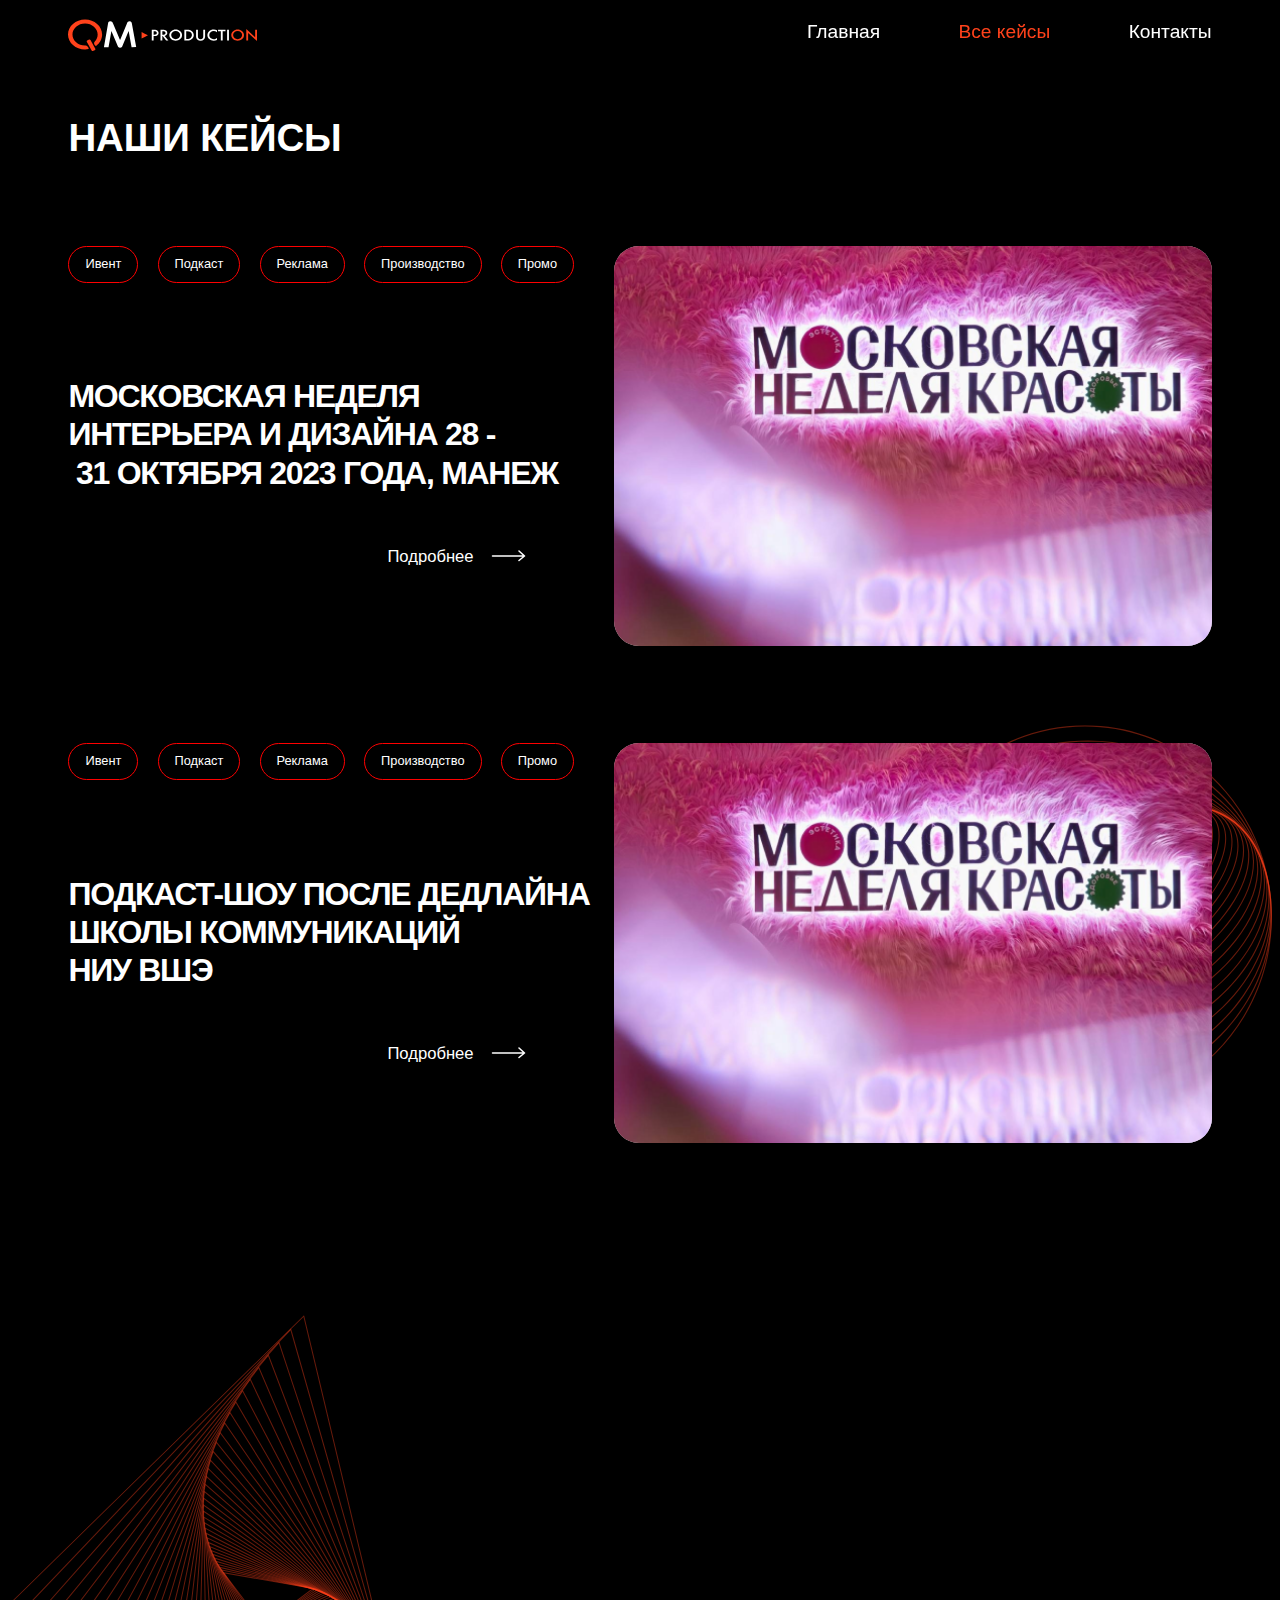
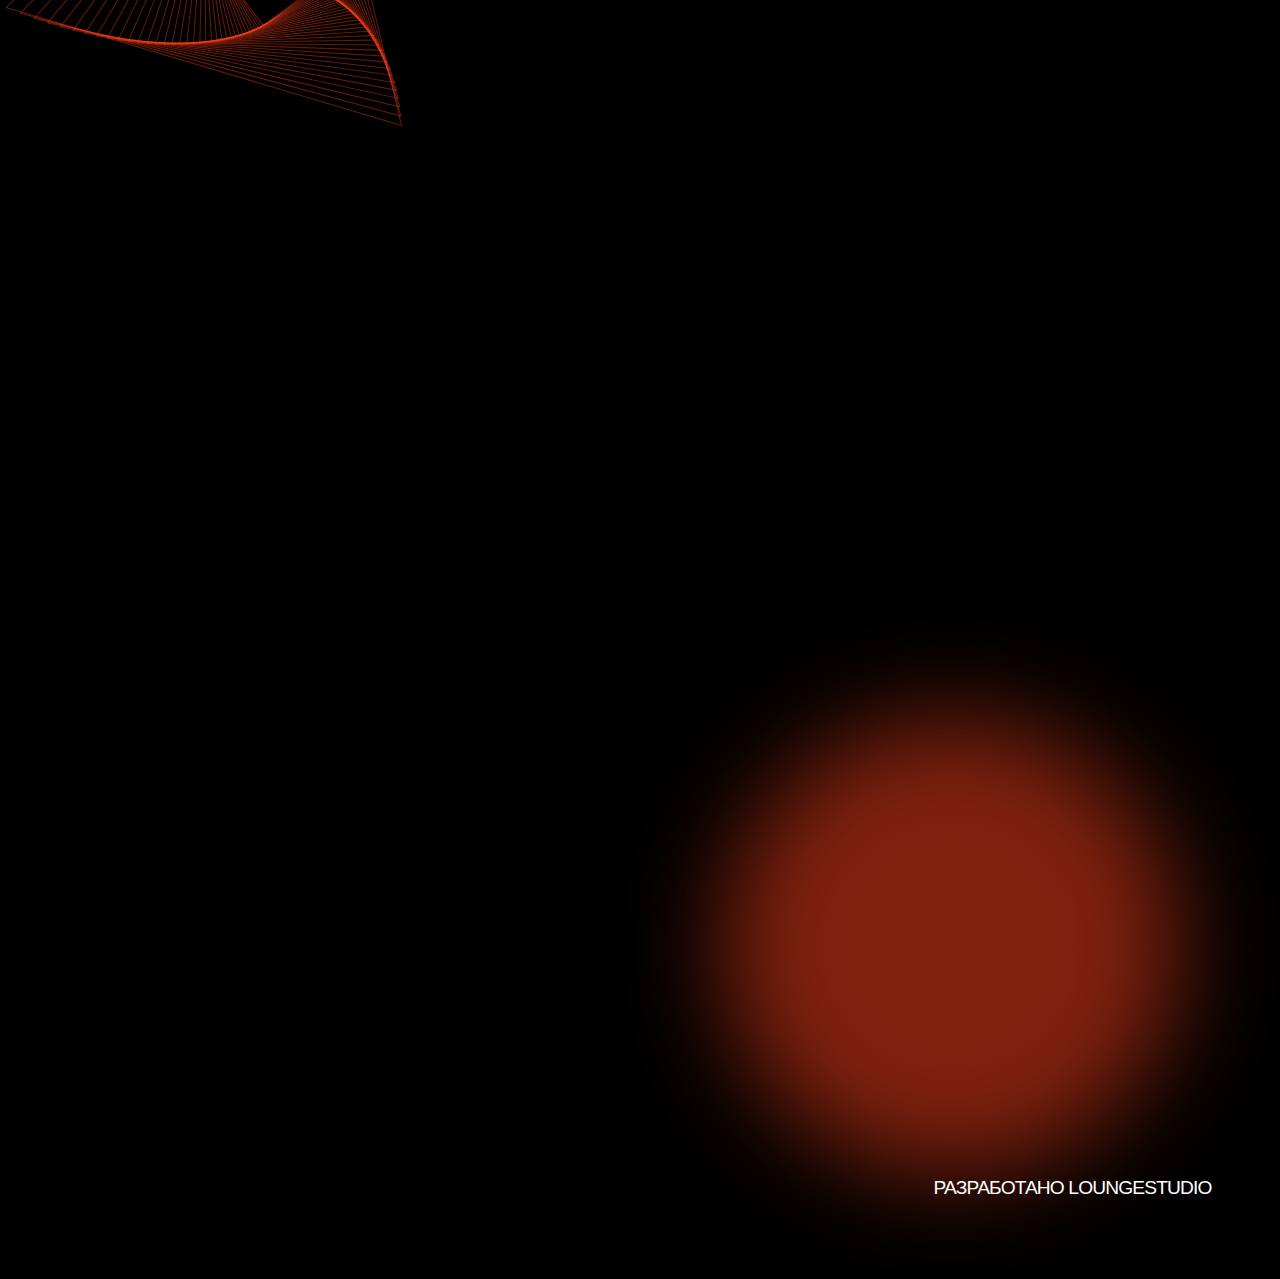
<file: all-cases.html>
<!DOCTYPE html>
<html lang="en">
<head>
    <meta charset="UTF-8">
    <meta name="viewport" content="width=device-width, initial-scale=1.0">
    <link rel="icon" type="image/x-icon" href="favicon.svg">
    <title>QM_Production</title>
    <link
        rel="stylesheet"
        href="https://cdnjs.cloudflare.com/ajax/libs/animate.css/4.1.1/animate.min.css"
    />
    <link rel="stylesheet" href="styles/main.css">
</head>
<body>
    <header class="header" id="header">
        <div class="header__wrapper">
            <a href="index.html" class="logo">
                <img src="images/logo.svg" alt="Логотип" title="Логотип">
            </a>
            <nav class="nav" id="nav">
                <a href="index.html" class="nav__link">Главная</a>
                <a href="all-cases.html" class="nav__link nav__link_active">Все кейсы</a>
                <a href="#contacts" class="nav__link">Контакты</a>
            </nav>
            <div class="humb">
                <div class="humb__field" id="humb">
                  <span class="humb__bar"></span>
                  <span class="humb__bar"></span>
                  <span class="humb__bar"></span>
                </div>
            </div>
        </div>
        <div class="popup-burger" id="popup"></div>
    </header>
    <main class="main main_top">
        <section class="section section_all-cases relative">
            <div class="wrapper">
                <h2 class="title-h2 title-h2_section-help-second uppercase wow animate__animated animate__backInDown">НАШИ КЕЙСЫ</h2>
                <div class="task-card">
                    <div class="task-content wow animate__animated animate__backInLeft">
                        <div class="tags flex items-center justify-start">
                            <button class="tag">Ивент</button>
                            <button class="tag">Подкаст</button>
                            <button class="tag">Реклама</button>
                            <button class="tag">Производство</button>
                            <button class="tag">Промо</button>
                        </div>
                        <h5 class="task-title uppercase">Московская неделя интерьера и дизайна 28&nbsp;-&nbsp;31&nbsp;октября 2023 года, Манеж</h5>
                        <div class="flex items-center justify-end">
                            <a href="case.html" class="link-arrow">Подробнее</a>
                        </div>
                    </div>
                    <div class="task-cover wow animate__animated animate__backInRight">
                        <img src="images/image-01.png" alt="Изображение проекта" class="task-cover__img">
                    </div>
                </div>
                <div class="task-card">
                    <div class="task-content wow animate__animated animate__backInLeft">
                        <div class="tags flex items-center justify-start">
                            <button class="tag">Ивент</button>
                            <button class="tag">Подкаст</button>
                            <button class="tag">Реклама</button>
                            <button class="tag">Производство</button>
                            <button class="tag">Промо</button>
                        </div>
                        <h5 class="task-title uppercase">Подкаст-шоу После дедлайна Школы коммуникаций НИУ&nbsp;ВШЭ</h5>
                        <div class="flex items-center justify-end">
                            <a href="case.html" class="link-arrow">Подробнее</a>
                        </div>
                    </div>
                    <div class="task-cover wow animate__animated animate__backInRight">
                        <img src="images/image-01.png" alt="Изображение проекта" class="task-cover__img">
                    </div>
                </div>
                <div class="task-card">
                    <div class="task-content wow animate__animated animate__backInLeft">
                        <div class="tags flex items-center justify-start">
                            <button class="tag">Ивент</button>
                            <button class="tag">Подкаст</button>
                            <button class="tag">Реклама</button>
                            <button class="tag">Производство</button>
                            <button class="tag">Промо</button>
                        </div>
                        <h5 class="task-title uppercase">Tolles Diktat<br>21&nbsp;февраля 2024&nbsp;года</h5>
                        <div class="flex items-center justify-end">
                            <a href="case.html" class="link-arrow">Подробнее</a>
                        </div>
                    </div>
                    <div class="task-cover wow animate__animated animate__backInRight">
                        <img src="images/image-01.png" alt="Изображение проекта" class="task-cover__img">
                    </div>
                </div>
            </div>
            <div class="figure-one">
                <svg width="374" height="384" viewBox="0 0 374 384" fill="none" xmlns="http://www.w3.org/2000/svg">
                    <g clip-path="url(#clip0_49_1363)">
                      <path d="M109.247 299.043C102.107 299.043 96.4141 297.008 92.4965 292.901C82.8474 282.829 84.9316 261.105 98.2088 233.299C124.107 179.029 184.858 116.07 233.663 92.9637C255.933 82.398 272.935 81.5291 281.523 90.4951C291.172 100.567 289.088 122.291 275.811 150.097C249.912 204.367 189.142 267.326 140.356 290.432C128.275 296.159 117.739 299.043 109.247 299.043ZM234.107 93.9906C185.514 117.018 124.975 179.74 99.1737 233.812C86.1281 261.164 83.9667 282.414 93.2685 292.13C101.509 300.741 118.067 299.773 139.893 289.445C188.486 266.417 249.025 203.695 274.826 149.623C287.872 122.271 290.033 101.021 280.732 91.3048C272.491 82.6943 255.933 83.662 234.107 93.9906Z" fill="#FF421B" fill-opacity="0.4" />
                      <path d="M104.114 300.524C95.7579 300.524 89.2737 298.075 85.0667 293.157C75.2439 281.683 78.8527 258.004 94.9667 228.184C125.381 171.939 191.284 109.671 241.846 89.3496C264.058 80.4231 280.77 80.7391 288.914 90.2383C298.737 101.712 295.128 125.391 279.014 155.212C248.6 211.457 182.716 273.725 132.135 294.046C121.386 298.351 111.93 300.504 104.114 300.504V300.524ZM269.886 84.0174C262.225 84.0174 252.904 86.1503 242.27 90.416C191.902 110.639 126.249 172.69 95.9509 228.737C80.0685 258.103 76.4018 281.328 85.9158 292.427C93.7123 301.531 110 301.748 131.749 293.019C182.118 272.796 247.77 210.746 278.068 154.698C293.951 125.332 297.618 102.107 288.104 91.0085C284.109 86.3478 277.914 84.0174 269.886 84.0174Z" fill="#FF421B" fill-opacity="0.4" />
                      <path d="M99.4246 301.63C89.5825 301.63 82.114 298.667 77.6368 292.782C67.679 279.748 73.0053 254.075 92.2263 222.338C127.311 164.395 198.251 103.352 250.375 86.2688C272.395 79.0605 288.721 80.6009 296.382 90.6333C306.34 103.668 301.014 129.341 281.793 161.077C246.709 219.02 175.768 280.064 123.644 297.147C114.535 300.129 106.372 301.63 99.4246 301.63ZM274.614 82.8918C267.782 82.8918 259.735 84.3532 250.704 87.3155C198.811 104.339 128.121 165.165 93.1526 222.911C74.1825 254.232 68.8561 279.432 78.5053 292.071C85.8579 301.709 101.779 303.131 123.316 296.061C175.209 279.037 245.898 218.211 280.867 160.465C299.837 129.144 305.163 103.944 295.514 91.3048C291.249 85.7159 284.07 82.8721 274.614 82.8721V82.8918Z" fill="#FF421B" fill-opacity="0.4" />
                      <path d="M95.0053 302.479C83.4456 302.479 75.0123 298.865 70.1877 291.735C60.2105 276.963 67.4088 249.256 89.9491 215.722C129.839 156.377 205.719 97.1504 259.079 83.7015C281.06 78.1521 296.537 80.9169 303.793 91.6603C313.77 106.432 306.572 134.14 284.032 167.673C244.142 227.019 168.261 286.245 114.902 299.694C107.511 301.551 100.853 302.479 95.0053 302.479ZM278.975 82.0426C273.225 82.0426 266.644 82.951 259.33 84.8074C206.182 98.1971 130.591 157.226 90.8368 216.374C68.5667 249.493 61.3684 276.726 71.0755 291.104C78.0614 301.432 93.114 304.039 114.632 298.608C167.779 285.218 243.37 226.189 283.125 167.041C305.395 133.923 312.593 106.689 302.886 92.312C298.274 85.4986 290.149 82.0426 278.975 82.0426Z" fill="#FF421B" fill-opacity="0.4" />
                      <path d="M91.5702 302.953C77.7334 302.953 67.9106 298.549 62.8158 289.938C52.9351 273.231 62.1983 243.489 88.2509 208.356C133.042 147.964 213.67 91.206 267.995 81.8056C289.512 78.0928 304.449 82.1216 311.165 93.4771C321.046 110.185 311.782 139.926 285.73 175.059C240.939 235.451 160.311 292.209 105.986 301.61C100.795 302.518 95.9702 302.953 91.5702 302.953ZM282.449 81.5884C278.107 81.5884 273.34 82.0228 268.207 82.9115C214.114 92.2527 133.795 148.833 89.1579 209.027C63.7614 243.272 54.286 273.29 63.7807 289.346C70.2457 300.267 84.7772 304.118 105.832 300.484C159.925 291.143 240.244 234.563 284.881 174.368C310.277 140.124 319.753 110.106 310.258 94.0499C305.375 85.7949 295.881 81.5884 282.449 81.5884Z" fill="#FF421B" fill-opacity="0.4" />
                      <path d="M89.1 303.17C72.3877 303.17 60.8667 297.759 55.5404 287.331C46.0649 268.748 57.8947 236.182 87.1895 200.239C136.96 139.196 222.123 85.5381 277.046 80.6404C298.004 78.7643 312.323 84.1162 318.44 96.1235C327.916 114.707 316.086 147.273 286.791 183.216C237.021 244.259 151.858 297.917 96.9351 302.815C94.214 303.052 91.5895 303.17 89.1 303.17ZM277.142 81.7266C222.47 86.6046 137.635 140.084 88.0386 200.93C59.0333 236.518 47.2421 268.629 56.5053 286.798C62.4105 298.371 76.3632 303.506 96.8386 301.689C151.511 296.811 236.346 243.331 285.942 182.485C314.947 146.898 326.739 114.786 317.475 96.6172C311.57 85.0444 297.618 79.9097 277.142 81.7266Z" fill="#FF421B" fill-opacity="0.4" />
                      <path d="M87.8456 303.229H87.8263C67.5245 303.229 53.8999 296.495 48.4385 283.797C39.4263 262.863 53.8035 228.302 86.8613 191.313C141.63 130.052 231.019 80.2061 286.154 80.2061H286.174C306.475 80.2061 320.1 86.9404 325.561 99.6389C334.574 120.573 320.196 155.133 287.139 192.123C232.37 253.383 142.981 303.229 87.8456 303.229ZM286.135 81.312C231.27 81.312 142.228 130.98 87.6526 192.063C54.9035 228.717 40.6035 262.823 49.4421 283.342C54.7298 295.626 68.007 302.104 87.8263 302.104H87.8456C142.71 302.104 231.753 252.435 286.328 191.352C319.077 154.699 333.377 120.592 324.558 100.073C319.27 87.7896 305.993 81.312 286.174 81.312H286.154H286.135Z" fill="#FF421B" fill-opacity="0.4" />
                      <path d="M87.9229 303.229C84.7386 303.229 81.6702 303.091 78.7176 302.795C59.1299 300.879 46.2772 292.723 41.5492 279.215C33.3088 255.734 50.4071 219.238 87.2667 181.596C147.053 120.553 240.379 75.2491 295.321 80.601C314.909 82.5166 327.761 90.6729 332.489 104.181C340.73 127.662 323.632 164.158 286.772 201.799C230.209 259.545 143.618 303.21 87.9229 303.229ZM286.058 81.312C230.653 81.312 144.409 124.838 88.0386 182.406C51.4878 219.731 34.486 255.793 42.5913 278.84C47.1843 291.913 59.7088 299.813 78.8334 301.669C133.467 307.001 226.426 261.856 286 201.01C322.551 163.684 339.553 127.623 331.447 104.576C326.854 91.5024 314.33 83.6028 295.205 81.7464C292.272 81.4502 289.204 81.312 286.058 81.312Z" fill="#FF421B" fill-opacity="0.4" />
                      <path d="M89.5052 303.308C82.4035 303.308 75.7649 302.696 69.6473 301.452C50.8315 297.601 38.828 287.924 34.9298 273.507C27.828 247.261 47.8403 208.988 88.4824 171.149C153.247 110.836 250.105 70.8252 304.372 81.9636C323.188 85.8146 335.191 95.4915 339.089 109.908C346.191 136.154 326.179 174.428 285.537 212.266C228.067 265.786 145.354 303.308 89.5245 303.308H89.5052ZM284.417 81.2131C228.877 81.2131 146.474 118.637 89.1964 171.979C48.8824 209.521 28.9859 247.38 35.9719 273.211C39.7543 287.193 51.4684 296.574 69.8596 300.346C75.9192 301.59 82.5385 302.183 89.5824 302.183C145.123 302.183 227.526 264.759 284.803 211.417C325.117 173.875 345.014 136.016 338.028 110.185C334.246 96.2025 322.532 86.8218 304.14 83.0498C298.081 81.8056 291.461 81.1934 284.417 81.1934V81.2131Z" fill="#FF421B" fill-opacity="0.4" />
                      <path d="M92.9018 303.644C80.9948 303.644 70.1299 302.183 60.7316 299.122C42.7071 293.236 31.6299 281.96 28.6965 266.477C23.1579 237.308 46.2965 197.474 90.5667 159.952C160.233 100.922 260.121 66.9742 313.249 84.3137C331.274 90.1988 342.351 101.475 345.284 116.958C350.823 146.127 327.684 185.961 283.414 223.484C226.079 272.066 148.268 303.644 92.9018 303.664V303.644ZM281.002 80.8972C225.925 80.8972 148.404 112.397 91.2615 160.821C47.3 198.087 24.3158 237.485 29.7579 266.26C32.6141 281.308 43.4211 292.288 61.0404 298.035C113.86 315.256 213.304 281.407 282.7 222.595C326.661 185.329 349.646 145.93 344.204 117.156C341.347 102.107 330.54 91.127 312.921 85.3801C303.6 82.3388 292.812 80.8972 281.002 80.8972Z" fill="#FF421B" fill-opacity="0.4" />
                      <path d="M98.3438 304.414C80.5894 304.414 64.7649 301.61 52.0666 295.705C34.8526 287.707 24.7982 274.633 23.0228 257.925C19.5877 225.715 45.9877 184.638 93.6543 148.023C168.088 90.8505 270.503 63.7947 321.972 87.6907C339.186 95.689 349.24 108.763 351.016 125.47C354.451 157.681 328.051 198.758 280.384 235.372C224.342 278.425 152.437 304.394 98.3438 304.394V304.414ZM275.598 80.0874C221.795 80.0874 150.16 105.998 94.2912 148.912C46.9333 185.289 20.6877 225.992 24.0842 257.787C25.821 274.08 35.6438 286.838 52.4912 294.678C103.632 318.436 205.565 291.439 279.689 234.484C327.047 198.106 353.293 157.404 349.896 125.608C348.16 109.316 338.337 96.558 321.489 88.7177C308.888 82.8523 293.198 80.0874 275.598 80.0874Z" fill="#FF421B" fill-opacity="0.4" />
                      <path d="M105.889 305.895C81.207 305.895 59.593 301.156 43.6912 291.183C27.2684 280.874 18.3912 265.825 17.986 247.656C17.214 212.444 47.0105 170.498 97.6877 135.404C176.714 80.6997 281.06 61.3261 330.309 92.2133C346.732 102.502 355.609 117.571 356.014 135.74C356.786 170.952 326.989 212.898 276.312 247.992C222.798 285.041 157.647 305.876 105.889 305.876V305.895ZM268.072 78.6064C216.565 78.6064 151.665 99.4019 98.3053 136.332C47.9368 171.189 18.314 212.8 19.086 247.617C19.4719 265.391 28.1754 280.123 44.2702 290.215C93.1719 320.905 196.996 301.531 275.714 247.064C326.082 212.207 355.686 170.596 354.933 135.779C354.547 118.005 345.844 103.273 329.749 93.181C314.002 83.3066 292.561 78.6064 268.091 78.6064H268.072Z" fill="#FF421B" fill-opacity="0.4" />
                      <path d="M115.461 308.325C82.8281 308.325 54.4789 300.899 35.7596 285.475C20.1667 272.639 12.6017 255.319 13.914 235.412C16.4035 197.376 49.6351 155.015 102.821 122.133C186.209 70.5489 291.828 59.6871 338.279 97.9208C353.872 110.758 361.437 128.077 360.125 147.984C357.635 186.02 324.403 228.381 271.217 261.263C221.447 292.052 163.765 308.325 115.481 308.325H115.461ZM258.558 76.1576C210.486 76.1576 152.996 92.3911 103.381 123.081C50.5035 155.805 17.4456 197.83 14.9947 235.491C13.721 255.023 21.1316 272.007 36.4351 284.606C82.5386 322.564 187.598 311.662 270.639 260.315C323.516 227.611 356.554 185.586 359.025 147.925C360.298 128.393 352.888 111.409 337.584 98.8095C319.039 83.5436 290.94 76.1773 258.577 76.1773L258.558 76.1576Z" fill="#FF421B" fill-opacity="0.4" />
                      <path d="M126.616 311.998C85.1825 311.998 49.2685 300.899 28.3299 278.543C13.6053 262.823 7.62285 242.916 11.0193 221.015C17.3299 180.49 53.9772 138.346 109.035 108.289C196.514 60.5164 302.674 58.9957 345.69 104.892C360.414 120.612 366.397 140.519 363 162.42C356.69 202.945 320.042 245.089 264.984 275.146C220.097 299.655 170.288 311.998 126.635 311.998H126.616ZM247.442 72.5237C203.963 72.5237 154.328 84.8272 109.556 109.276C54.7878 139.176 18.372 181.024 12.1 221.193C8.74214 242.739 14.6281 262.31 29.1018 277.773C71.7895 323.334 177.37 321.714 264.444 274.179C319.212 244.279 355.628 202.431 361.9 162.262C365.258 140.716 359.372 121.145 344.898 105.682C324.153 83.5435 288.547 72.5434 247.442 72.5434V72.5237Z" fill="#FF421B" fill-opacity="0.4" />
                      <path d="M138.639 317.093C87.8843 317.093 43.7685 301.077 21.5176 270.288C7.75795 251.25 3.66672 228.401 9.70707 204.209C20.3018 161.768 60.1913 120.513 116.426 93.8523C207.649 50.6024 313.558 59.2326 352.482 113.127C366.242 132.165 370.333 155.014 364.293 179.207C353.698 221.647 313.809 262.902 257.574 289.563C218.475 308.087 176.695 317.093 138.639 317.113V317.093ZM235.419 67.4086C197.518 67.4086 155.872 76.3944 116.89 94.8792C60.9439 121.382 21.286 162.361 10.7685 204.485C4.80532 228.342 8.83865 250.855 22.386 269.617C61.0404 323.097 166.332 331.569 257.111 288.536C313.037 262.013 352.714 221.035 363.212 178.93C369.176 155.074 365.142 132.56 351.595 113.779C329.537 83.2669 285.788 67.4086 235.4 67.4086H235.419Z" fill="#FF421B" fill-opacity="0.4" />
                      <path d="M150.681 323.827C90.4702 323.827 37.8439 301.373 15.4386 260.71C2.83689 237.821 1.08075 211.615 10.3632 184.914C25.5316 141.309 68.3737 101.693 125.014 78.942C219.595 40.9453 324.365 60.5756 358.561 122.686C371.163 145.575 372.919 171.781 363.637 198.462C348.488 242.067 305.626 281.683 248.986 304.434C216.333 317.547 182.426 323.808 150.661 323.808L150.681 323.827ZM223.377 60.6941C191.728 60.6941 157.956 66.9347 125.4 80.0084C69.0685 102.641 26.4386 142 11.386 185.309C2.21935 211.694 3.93689 237.564 16.3843 260.177C50.3299 321.833 154.482 341.226 248.581 303.427C304.912 280.795 347.542 241.435 362.595 198.126C371.761 171.742 370.025 145.871 357.597 123.258C335.404 82.951 283.182 60.6941 223.377 60.6941Z" fill="#FF421B" fill-opacity="0.4" />
                      <path d="M161.816 332.28C92.3035 332.28 31.3211 301.59 10.2088 249.769C-0.945582 222.417 0.154418 192.478 13.3737 163.171C33.1544 119.328 78.5632 82.1217 134.837 63.6566C232.293 31.6833 335.018 63.0839 363.791 133.646C374.946 160.998 373.846 190.938 360.626 220.225C340.846 264.068 295.437 301.274 239.163 319.739C213.265 328.231 186.981 332.26 161.816 332.26V332.28ZM212.223 52.2418C187.154 52.2418 160.986 56.2508 135.184 64.723C79.2 83.0894 34.0421 120.059 14.3772 163.645C1.27372 192.656 0.193015 222.279 11.2123 249.335C32.1702 300.721 92.7281 331.174 161.777 331.174C186.846 331.174 213.014 327.165 238.816 318.693C294.8 300.326 339.958 263.357 359.623 219.771C372.707 190.76 373.807 161.137 362.768 134.081C341.811 82.6944 281.253 52.2418 212.204 52.2418H212.223Z" fill="#FF421B" fill-opacity="0.4" />
                      <path d="M171.388 342.47C92.9596 342.47 24.2579 301.472 5.92457 237.407C-3.35789 204.94 1.1965 170.932 19.1053 139.097C43.6912 95.3732 89.9298 62.1754 145.933 48.055C245.763 22.8753 345.419 66.8164 368.075 146.009C377.358 178.476 372.803 212.484 354.895 244.319C330.309 288.043 284.089 321.24 228.067 335.361C209 340.179 189.914 342.451 171.388 342.451V342.47ZM202.612 42.0711C184.163 42.0711 165.174 44.3422 146.184 49.1412C90.4702 63.2023 44.5018 96.1829 20.0509 139.65C2.2965 171.228 -2.21929 204.92 6.98597 237.091C25.1649 300.662 93.4421 341.345 171.368 341.345C189.818 341.345 208.807 339.073 227.796 334.275C283.511 320.213 329.479 287.233 353.93 243.766C371.684 212.187 376.2 178.496 366.995 146.325C348.816 82.7537 280.539 42.0711 202.612 42.0711Z" fill="#FF421B" fill-opacity="0.4" />
                      <path d="M178.933 354.379C91.9755 354.379 16.6351 300.84 2.74038 223.622C-4.0526 185.882 4.86319 146.582 27.8474 112.969C56.5053 71.0426 104.075 41.6169 158.323 32.2164C259.928 14.6203 355.454 71.8523 371.279 159.794C378.072 197.534 369.156 236.834 346.172 270.446C317.514 312.373 269.944 341.799 215.697 351.199C203.307 353.352 191.014 354.379 178.933 354.379ZM195.086 30.1626C183.063 30.1626 170.828 31.1895 158.497 33.3224C104.539 42.6636 57.2386 71.9313 28.7544 113.601C5.92459 146.977 -2.9333 185.961 3.80179 223.405C17.6 300.089 92.4772 353.233 178.914 353.253C190.937 353.253 203.172 352.226 215.504 350.093C269.461 340.752 316.761 311.484 345.265 269.814C368.075 236.439 376.933 197.455 370.198 160.011C356.4 83.3264 281.523 30.1626 195.086 30.1626Z" fill="#FF421B" fill-opacity="0.4" />
                      <path d="M184.163 367.927C89.0228 367.927 8.51052 299.477 0.71403 208.376C-7.56492 111.646 69.2807 25.4821 172.005 16.2792C221.756 11.8159 270.098 25.8771 308.096 55.8558C346.133 85.8345 369.272 128.156 373.286 175.04C377.3 221.904 361.668 267.701 329.305 304C296.961 340.278 251.746 362.713 201.995 367.156C196.012 367.69 190.049 367.946 184.163 367.946V367.927ZM190.049 16.5754C184.105 16.5754 178.123 16.8519 172.102 17.3851C69.9754 26.5288 -6.40702 112.179 1.79473 208.297C9.53333 298.806 89.5824 366.821 184.144 366.821C190.011 366.821 195.916 366.564 201.879 366.031C251.36 361.607 296.325 339.291 328.475 303.229C360.626 267.168 376.142 221.687 372.167 175.139C368.191 128.591 345.188 86.5454 307.402 56.7445C274.189 30.5575 233.065 16.5951 190.011 16.5951L190.049 16.5754Z" fill="#FF421B" fill-opacity="0.4" />
                      <path d="M187 383.074C83.8895 383.074 0 297.226 0 191.708C0 86.1899 83.8895 0.341797 187 0.341797C290.111 0.341797 374 86.1899 374 191.708C374 297.226 290.111 383.074 187 383.074ZM187 1.46748C84.4877 1.46748 1.1 86.8021 1.1 191.708C1.1 296.613 84.4877 381.948 187 381.948C289.512 381.948 372.9 296.613 372.9 191.708C372.9 86.8021 289.512 1.46748 187 1.46748Z" fill="#FF421B" fill-opacity="0.4" />
                    </g>
                    <defs>
                      <clipPath id="clip0_49_1363">
                        <rect width="374" height="382.732" fill="white" transform="translate(0 0.341797)" />
                      </clipPath>
                    </defs>
                </svg>
            </div>
            <div class="figure-two">
                <svg width="547" height="559" viewBox="0 0 547 559" fill="none" xmlns="http://www.w3.org/2000/svg">
                    <g clip-path="url(#clip0_49_1300)">
                      <path d="M309.425 274.163L258.341 312.559L217.375 257.892L309.425 274.163ZM258.548 311.118L306.896 274.78L219.791 259.378L258.548 311.118Z" fill="#FF421B" fill-opacity="0.4" />
                      <path d="M311.523 274.83L256.054 313.829L215.56 255.331L311.523 274.83ZM256.313 312.389L308.955 275.378L217.895 256.871L256.313 312.389Z" fill="#FF421B" fill-opacity="0.4" />
                      <path d="M313.673 275.581L253.564 315.108L213.75 252.578L313.686 275.595L313.673 275.581ZM253.864 313.656L311.053 276.045L215.962 254.156L253.851 313.669L253.864 313.656Z" fill="#FF421B" fill-opacity="0.4" />
                      <path d="M315.915 276.431L250.899 316.369L211.97 249.632L315.915 276.431ZM251.253 314.946L313.269 276.839L214.114 251.278L251.253 314.946Z" fill="#FF421B" fill-opacity="0.4" />
                      <path d="M318.222 277.378L248.033 317.64L210.236 246.481L318.222 277.378ZM248.441 316.217L315.564 277.717L212.298 248.18L248.454 316.231L248.441 316.217Z" fill="#FF421B" fill-opacity="0.4" />
                      <path d="M320.62 278.451L244.965 318.919L208.559 243.166L320.62 278.451ZM245.426 317.498L317.937 278.707L210.526 244.877L245.426 317.498Z" fill="#FF421B" fill-opacity="0.4" />
                      <path d="M323.084 279.622L241.682 320.167L206.954 239.591L323.084 279.622ZM242.183 318.76L320.389 279.809L208.826 241.368L242.196 318.774L242.183 318.76Z" fill="#FF421B" fill-opacity="0.4" />
                      <path d="M325.612 280.919L238.144 321.394L205.395 235.811L325.585 280.918L325.612 280.919ZM238.726 319.989L322.919 281.023L207.199 237.6L238.726 319.989Z" fill="#FF421B" fill-opacity="0.4" />
                      <path d="M328.218 282.355L234.404 322.604L203.988 231.8L328.245 282.355L328.218 282.355ZM235.013 321.199L325.527 282.376L205.671 233.6L235.013 321.199Z" fill="#FF421B" fill-opacity="0.4" />
                      <path d="M330.901 283.93L230.383 323.765L202.655 227.529L330.901 283.93ZM231.059 322.376L328.198 283.883L204.256 229.383L231.072 322.39L231.059 322.376Z" fill="#FF421B" fill-opacity="0.4" />
                      <path d="M333.636 285.644L226.107 324.88L201.448 222.999L333.636 285.644ZM226.823 323.505L330.934 285.514L202.955 224.865L226.837 323.492L226.823 323.505Z" fill="#FF421B" fill-opacity="0.4" />
                      <path d="M336.434 287.539L221.563 325.961L200.381 218.225L201.326 218.701L336.447 287.526L336.434 287.539ZM222.319 324.601L333.72 287.34L201.766 220.129L222.305 324.615L222.319 324.601Z" fill="#FF421B" fill-opacity="0.4" />
                      <path d="M339.295 289.587L216.711 326.966L199.468 213.165L339.281 289.6L339.295 289.587ZM217.548 325.608L336.611 289.306L200.799 215.068L217.548 325.608Z" fill="#FF421B" fill-opacity="0.4" />
                      <path d="M342.207 291.828L211.579 327.896L211.511 327.288L198.763 207.821L342.193 291.842L342.207 291.828ZM212.468 326.567L339.551 291.465L200 209.735L212.468 326.567Z" fill="#FF421B" fill-opacity="0.4" />
                      <path d="M345.168 294.236L206.139 328.722L198.281 202.151L345.168 294.236ZM207.082 327.422L342.54 293.819L199.422 204.105L207.082 327.422Z" fill="#FF421B" fill-opacity="0.4" />
                      <path d="M348.165 296.879L200.363 329.5L198.006 196.224L198.814 196.78L348.151 296.892L348.165 296.879ZM201.36 328.201L345.552 296.393L199.053 198.189L201.347 328.214L201.36 328.201Z" fill="#FF421B" fill-opacity="0.4" />
                      <path d="M351.198 299.701L194.255 330.118L198.007 189.946L351.198 299.701ZM195.319 328.834L348.628 299.12L198.987 191.896L195.333 328.821L195.319 328.834Z" fill="#FF421B" fill-opacity="0.4" />
                      <path d="M354.267 302.759L187.814 330.605L198.299 183.33L354.267 302.759ZM188.917 329.364L351.724 302.123L199.184 185.319L188.917 329.364Z" fill="#FF421B" fill-opacity="0.4" />
                      <path d="M357.343 306.078L180.997 331.001L198.906 176.432L357.343 306.078ZM182.167 329.775L354.842 305.374L199.71 178.419L182.167 329.775Z" fill="#FF421B" fill-opacity="0.4" />
                      <path d="M360.441 309.618L173.822 331.183L199.857 169.143L360.428 309.631L360.441 309.618ZM175.059 329.999L357.996 308.86L200.594 171.142L175.059 329.999Z" fill="#FF421B" fill-opacity="0.4" />
                      <path d="M363.507 313.433L166.247 331.217L201.22 161.505L363.534 313.433L363.507 313.433ZM167.523 330.048L361.09 312.593L201.836 163.515L167.523 330.048Z" fill="#FF421B" fill-opacity="0.4" />
                      <path d="M366.58 317.509L158.286 331.036L202.982 153.504L203.627 154.138L366.594 317.523L366.58 317.509ZM159.629 329.91L364.232 316.629L203.543 155.541L159.642 329.924L159.629 329.91Z" fill="#FF421B" fill-opacity="0.4" />
                      <path d="M369.62 321.915L149.912 330.667L205.221 145.17L369.62 321.915ZM151.322 329.557L367.326 320.954L205.702 147.178L151.322 329.557Z" fill="#FF421B" fill-opacity="0.4" />
                      <path d="M372.613 326.582L141.127 330.027L207.954 136.407L208.531 137.081L372.599 326.595L372.613 326.582ZM142.576 328.959L370.361 325.58L208.34 138.453L142.576 328.959Z" fill="#FF421B" fill-opacity="0.4" />
                      <path d="M375.545 331.605L131.917 329.13L211.259 127.298L375.545 331.605ZM133.419 328.118L373.361 330.536L211.551 129.329L133.419 328.118Z" fill="#FF421B" fill-opacity="0.4" />
                      <path d="M378.402 336.943L122.269 327.961L215.138 117.79L215.661 118.49L378.402 336.943ZM123.824 326.977L376.274 335.82L215.35 119.819L123.824 326.977Z" fill="#FF421B" fill-opacity="0.4" />
                      <path d="M381.145 342.636L112.157 326.464L219.672 107.883L381.145 342.636ZM113.765 325.51L379.071 341.46L219.803 109.91L113.765 325.51Z" fill="#FF421B" fill-opacity="0.4" />
                      <path d="M383.785 348.699L101.594 324.628L224.886 97.5792L225.355 98.3057L383.785 348.699ZM103.255 323.729L381.78 347.483L224.95 99.6183L103.255 323.729Z" fill="#FF421B" fill-opacity="0.4" />
                      <path d="M386.255 355.144L90.5829 322.422L230.876 86.8933L231.318 87.6468L386.282 355.144L386.255 355.144ZM92.2833 321.566L384.332 353.875L230.859 88.9306L92.2833 321.566Z" fill="#FF421B" fill-opacity="0.4" />
                      <path d="M388.582 361.998L387.589 361.865L79.0825 319.807L237.656 75.7848L388.596 361.985L388.582 361.998ZM80.8355 319.007L386.727 360.689L237.558 77.8203L80.8355 319.007Z" fill="#FF421B" fill-opacity="0.4" />
                      <path d="M390.699 369.247L67.1069 316.768L245.318 64.2971L245.691 65.0903L390.712 369.261L390.699 369.247ZM68.9262 316.011L388.939 367.899L245.14 66.3307L68.9262 316.011Z" fill="#FF421B" fill-opacity="0.4" />
                      <path d="M392.604 376.945L54.6574 313.25L253.918 52.4038L392.618 376.932L392.604 376.945ZM56.5024 312.548L390.885 375.557L253.658 54.4356L56.5024 312.548Z" fill="#FF421B" fill-opacity="0.4" />
                      <path d="M394.244 385.065L41.7207 309.238L42.2736 308.563L263.508 40.1062L263.827 40.9257L394.244 385.065ZM43.6189 308.566L392.606 383.651L263.168 42.1362L43.6189 308.566Z" fill="#FF421B" fill-opacity="0.4" />
                      <path d="M395.591 393.687L28.2988 304.652L274.169 27.4336L395.578 393.672L395.591 393.687ZM30.2226 304.035L394.022 392.205L273.776 29.4623L30.2226 304.035Z" fill="#FF421B" fill-opacity="0.4" />
                      <path d="M396.605 402.769L14.3915 299.49L285.996 14.3743L396.619 402.756L396.605 402.769ZM16.3542 298.942L395.117 401.29L285.495 16.4006L16.3542 298.942Z" fill="#FF421B" fill-opacity="0.4" />
                      <path d="M397.245 412.353L0 293.697L299.042 0.957299L397.258 412.339L397.245 412.353ZM1.98842 293.205L395.838 410.847L298.473 2.96834L1.98842 293.205Z" fill="#FF421B" fill-opacity="0.4" />
                    </g>
                    <defs>
                      <clipPath id="clip0_49_1300">
                        <rect width="418.476" height="362.775" fill="white" transform="matrix(0.714597 -0.699537 0.682878 0.730533 0 293.697)" />
                      </clipPath>
                    </defs>
                </svg>
            </div>
        </section>

        <a name="contacts" class="anchor"></a>
        <footer class="footer relative">
            <div class="wrapper">
                <h2 class="title-h2 title-h2_contacts uppercase wow animate__animated animate__backInLeft">Сделайте ваш проект предсказуемым для себя</h2>
                <p class="text text_big wow animate__ animate__backInRight animated wow animate__animated animate__backInLeft">Напишите нам, и мы подскажем бюджет и детали</p>
                <div class="contacts-container">
                    <div class="contacts flex items-start justify-start wow animate__animated animate__backInLeft">
                        <div class="contacts-card">
                            <img src="images/Shul'ga-V.png" alt="Василий Шульга" class="contacts-card__img">
                            <p class="contacts-card__title text-center uppercase">Василий&nbsp;Шульга</p>
                            <div class="flex items-center justify-center">
                                <a href="tel:+79264352332" class="contacts-card__phone text-center">+7 (926) 435-23-32</a>
                            </div>
                        </div>
                        <div class="contacts-card">
                            <img src="images/Bychkova-E.png" alt="Бычкова Екатерина" class="contacts-card__img">
                            <p class="contacts-card__title text-center uppercase">Бычкова&nbsp;Екатерина</p>
                            <div class="flex items-center justify-center">
                                <a href="tel:+79998640777" class="contacts-card__phone text-center">+7 (999) 864-07-77</a>
                            </div>
                        </div>
                    </div>
                    <div class="socials flex flex-col items-center justify-center wow animate__animated animate__backInRight">
                        <div class="flex justify-end">
                            <p class="contacts-card__title m-none uppercase">Наши соцсети</p>
                        </div>
                        <div class="flex justify-center">
                            <a href="https://vk.com/" class="social-link flex items-center justify-center">
                                <svg width="36" height="36" viewBox="0 0 36 36" fill="none" xmlns="http://www.w3.org/2000/svg">
                                    <path d="M21.4459 18.7027C20.8834 18.4794 20.8834 17.6268 20.8485 17.0331C20.7079 14.9181 21.411 11.6893 20.5672 10.3166C19.9699 9.49956 17.0865 9.57437 15.3292 9.686C14.8365 9.76081 14.2391 9.87125 13.8172 10.0945C13.3954 10.3178 12.9735 10.6882 12.9735 11.0219C12.9735 11.5041 14.0287 11.4304 14.4146 12.061C14.8365 12.7296 14.8365 14.1759 14.8365 15.3634C14.8365 16.7362 14.625 18.5554 14.0985 18.6291C13.2896 18.6659 12.8329 17.8121 12.411 17.1815C11.5672 15.9572 10.7235 14.4348 10.0901 12.9504C9.77399 12.1714 9.59737 11.3176 9.14062 10.9839C8.43749 10.4638 7.17187 10.427 5.94112 10.4638C4.81612 10.5006 3.19837 10.3522 2.88224 11.0576C2.63587 11.8366 3.16349 12.5788 3.44474 13.2105C4.88587 16.5129 6.43274 19.4081 8.33174 22.1536C10.0901 24.7138 11.7416 26.7551 14.976 27.831C15.8906 28.1279 19.8979 28.9817 20.7067 27.831C20.988 27.3857 20.9182 26.3834 21.0589 25.6413C21.1995 24.8991 21.375 24.1569 22.0432 24.1201C22.6057 24.0833 22.9219 24.6022 23.274 24.9739C23.661 25.3824 23.9771 25.7161 24.2584 26.0878C24.9266 26.7931 25.6297 27.7574 26.4735 28.1291C27.6334 28.6492 29.4266 28.5008 31.1141 28.4259C32.4855 28.3891 33.4699 28.0923 33.5756 27.2384C33.6465 26.5699 32.9422 25.6056 32.5204 25.0487C31.4651 23.6759 30.9735 23.2674 29.7776 22.0051C29.25 21.4482 28.5817 20.8544 28.5817 20.1871C28.5469 19.7786 28.863 19.4081 29.1442 18.9996C30.375 17.0699 31.6057 15.6971 32.7307 13.6926C33.0469 13.0989 33.786 11.7261 33.5047 11.0576C33.1886 10.3154 31.4302 10.5374 30.3401 10.5374C28.9339 10.5374 27.1057 10.4258 26.7536 10.7227C26.0854 11.2048 25.8041 11.985 25.488 12.7272C24.7849 14.4348 23.8354 16.1781 22.851 17.4772C22.4989 17.9225 21.8317 18.8499 21.4447 18.7015L21.4459 18.7027Z" fill="black" />
                                </svg>
                            </a>
                            <a href="https://www.youtube.com/" class="social-link flex items-center justify-center">
                                <svg width="36" height="36" viewBox="0 0 36 36" fill="none" xmlns="http://www.w3.org/2000/svg">
                                    <path d="M29.505 12.8888C29.3716 12.3461 29.1042 11.8506 28.7299 11.4528C28.3557 11.055 27.8881 10.7692 27.375 10.6246C24.264 10.2373 21.1324 10.0628 18 10.1021C14.8676 10.0628 11.7361 10.2373 8.625 10.6246C8.11188 10.7692 7.64432 11.055 7.2701 11.4528C6.89586 11.8506 6.6284 12.3461 6.495 12.8888C6.15422 14.9059 5.98853 16.9516 6 19.0004C5.98796 21.0599 6.15365 23.1161 6.495 25.1438C6.63531 25.6777 6.90585 26.1633 7.27962 26.5523C7.65338 26.9413 8.11728 27.22 8.625 27.3604C11.7361 27.7477 14.8676 27.9223 18 27.8829C21.1324 27.9223 24.264 27.7477 27.375 27.3604C27.8827 27.22 28.3467 26.9413 28.7203 26.5523C29.0941 26.1633 29.3647 25.6777 29.505 25.1438C29.8464 23.1161 30.012 21.0599 30 19.0004C30.0115 16.9516 29.8458 14.9059 29.505 12.8888ZM15.54 22.7846V15.2479L21.825 19.0004L15.54 22.7688V22.7846Z" fill="black" />
                                </svg>
                            </a>
                            <a href="https://www.instagram.com/" class="social-link flex items-center justify-center">
                                <svg width="36" height="36" viewBox="0 0 36 36" fill="none" xmlns="http://www.w3.org/2000/svg">
                                    <path d="M24.165 13.3951C24.165 13.9651 23.715 14.3926 23.22 14.3926C22.68 14.3926 22.275 13.9176 22.275 13.3951C22.275 12.8251 22.725 12.3976 23.22 12.3976C23.715 12.3501 24.165 12.8251 24.165 13.3951ZM27.855 13.8226V24.1776C27.855 27.1226 25.56 29.5451 22.77 29.5451H12.96C10.17 29.5451 7.875 27.1226 7.875 24.1776V13.8226C7.875 10.8776 10.17 8.45508 12.96 8.45508H22.77C25.605 8.45508 27.855 10.8776 27.855 13.8226ZM25.965 13.8226C25.965 11.9701 24.525 10.4501 22.77 10.4501H12.96C11.205 10.4501 9.765 11.9701 9.765 13.8226V24.1776C9.765 26.0301 11.205 27.5501 12.96 27.5501H22.77C24.57 27.5501 26.01 26.0301 26.01 24.1776L25.965 13.8226ZM23.085 19.0001C23.085 15.9601 20.745 13.4901 17.865 13.4901C14.985 13.4901 12.645 15.9601 12.645 19.0001C12.645 22.0401 14.985 24.5101 17.865 24.5101C20.745 24.5101 23.085 22.0401 23.085 19.0001ZM21.195 19.0001C21.195 20.9476 19.71 22.5151 17.865 22.5151C16.02 22.5151 14.535 20.9476 14.535 19.0001C14.535 17.0526 16.02 15.4851 17.865 15.4851C19.71 15.4851 21.195 17.0526 21.195 19.0001Z" fill="black" />
                                </svg>
                            </a>
                        </div>
                        <span class="text tetx_small uppercase developed-text">© 2024 QMPRODUCTION</span>
                    </div>
                </div>
                <div class="flex items-center justify-end">
                    <p class="text tetx_small footer-text uppercase">РАЗРАБОТАНО loungestudio</p>
                </div>
            </div>
            <div class="red-circle red-circle_footer absolute">
                <svg width="658" height="658" viewBox="0 0 658 658" fill="none" xmlns="http://www.w3.org/2000/svg">
                    <g filter="url(#filter0_bf_8_22)">
                      <circle cx="329" cy="329" r="229" fill="#FF421B" fill-opacity="0.5" />
                    </g>
                    <defs>
                      <filter id="filter0_bf_8_22" x="-400" y="-400" width="1458" height="1458" filterUnits="userSpaceOnUse" color-interpolation-filters="sRGB">
                        <feFlood flood-opacity="0" result="BackgroundImageFix" />
                        <feGaussianBlur in="BackgroundImageFix" stdDeviation="250" />
                        <feComposite in2="SourceAlpha" operator="in" result="effect1_backgroundBlur_8_22" />
                        <feBlend mode="normal" in="SourceGraphic" in2="effect1_backgroundBlur_8_22" result="shape" />
                        <feGaussianBlur stdDeviation="50" result="effect2_foregroundBlur_8_22" />
                      </filter>
                    </defs>
                </svg>
            </div>
        </footer>
    </main>

    <script src="js/wow.min.js"></script>
    <script>
        new WOW().init();
    </script>
    <script src="js/script.js"></script>
</body>
</html>
</file>
<file: styles/main.css>
* {
    padding: 0;
    margin: 0;
    box-sizing: border-box;
    line-height: 115%;
}

a {
    text-decoration: none;
    transition: 0.3s
}

@import url('https://fonts.googleapis.com/css2?family=Roboto:wght@400;500;700&display=swap');

html {
    font-size: 16px;
    scroll-behavior: smooth;
    scrollbar-width: thin;
    scrollbar-color: #ff421b black;
}

body {
    background: #000;
    font-family: 'Roboto', sans-serif;
    font-weight: 400;
    color: #FFF;
    scrollbar-width: thin;
    scrollbar-color: #ff421b black;
}

.m-auto {
    margin: auto !important;
}

.m-none {
    margin: 0 !important;
}

.flex {
    display: flex;
}

.flex-col {
    flex-direction: column;
}

.items-center {
    align-items: center;
}

.items-start {
    align-items: start;
}

.justify-between {
    justify-content: space-between;
}

.justify-start {
    justify-content: flex-start;
}

.justify-end {
    justify-content: flex-end;
}

.justify-center {
    justify-content: center;
}

section {
    padding: 100px 16px;
    max-width: 100%;
}

.fw400 {
    font-weight: 400;
}

.fw500 {
    font-weight: 500;
}

.fw700 {
    font-weight: 700;
}

.uppercase {
    text-transform: uppercase;
}

.relative {
    position: relative;
}

.absolute {
    position: absolute;
}

.color-ff421b {
    color: #ff421b;
}

.main {
    width: 100%;
    max-width: 1920px;
    overflow: hidden;
}

.main_top {
    position: relative;
    top: 75px;
}

.wrapper {
    margin: auto;
    width: 71.44rem;
    max-width: 100%;
}

.header {
    position: fixed;
    top: 0;
    left: 0;
    right: 0;
    height: 75px;
    z-index: 999;
    width: 100%;
    display: flex;
    align-items: center;
    justify-content: center;
    box-shadow: 0 6px 5px 0 rgba(0, 0, 0, 0.2);
    background: #000;
}

.header_main-page {
    background: rgba(0, 0, 0, 0.5);
}

/* Это нужно для открытого бургера, иначе хедер просвечивает и кнопка закрытия бургера местами не заметна */
.header.active {
    background: #000;
}

.header__wrapper {
    width: 73.44rem;
    padding: 0 1rem;
    display: flex;
    align-items: center;
    justify-content: space-between;
}

.logo:hover {
    opacity: 0.5;
}

.nav {
    display: flex;
    align-items: center;
    justify-content: flex-end;
    flex-wrap: nowrap;
    gap: 4.9rem;
    font-size: clamp(1rem, 1.5vw ,1.25rem);
    margin-top: -10px;
}

.nav__link {
    color: #fff;
}

.nav__link_active {
    color: #ff421b;
}

.nav__link:hover {
    color: #ff421b;
    opacity: 0.5;
}

.section_about {
    background-image: url(../images/main-image.png);
    background-repeat: no-repeat;
    background-size: cover;
    background-position: center;
    padding: 0 1rem;
    position: relative;
}

.section_about-background {
    position: absolute;
    top: 0;
    right: 0;
    bottom: 0;
    left: 0;
    background: rgba(255, 66, 27, 0.15);
}

.main-info-contetnt {
    width: 42rem;
    padding: 14.5rem 0 13.3rem;
    position: relative;
    z-index: 2;
}

.title-h1 {
    font-size: clamp(1rem, 4vw, 3.75rem);
    letter-spacing: -0.026em;
}

.title-h1 span {
    font-family: auto;
}

.main-info-contetnt .title-h1 {
    margin-bottom: 5.5rem;
}

.text {
    font-size: clamp(1rem, 2vw, 1.5rem);
    letter-spacing: 0.0125em;
}

.tetx_small {
    font-size: clamp(0.8rem, 1.5vw, 1.25rem);
}

.text_big {
    font-size: clamp(1.5rem, 3vw, 2rem);
}

.text-center {
    text-align: center;
}

.main-info-contetnt .text {
    width: 97%;
}

.cases-title-container {
    margin-bottom: 5.7rem;
    gap: 2rem;
}

.title-h3 {
    font-size: clamp(1rem, 2vw, 2.5rem);
}

.button {
    display: flex;
    align-items: center;
    justify-content: center;
    border: none;
    outline: none;
    background: #ff421b;
    border-radius: 1.56rem;
    font-size: clamp(0.8rem, 1.5vw ,1rem);
    color: #FFF;
    letter-spacing: 0.017em;
    padding: 24px 55px;
}

.button_big {
    letter-spacing: 0.09em;
    max-width: 463px;
}

.button svg {
    margin-left: 22px;
}

.button:hover {
    transform: translateY(-12px);
}

.cases-row {
    display: grid;
    grid-template-columns: 1fr 1fr 1fr;
    gap: 30px;
}

.case-box {
    width: 100%;
    max-width: 360px;
    height: 566px;
    border-radius: 1.56rem;
    background: #d9d9d9;
    overflow: hidden;
}

.case-box__video {
    top: 50%;
    left: 50%;
    width: calc(100% + 2px);
    height: calc(100% + 2px);
    transform: translate(-50%, -50%);
    object-fit: cover;
}

.section_help {
    padding-top: 0;
    margin-top: -10px;
}

.title-h2 {
    font-size: clamp(1.5rem, 3vw, 3.75rem);
    letter-spacing: -0.003em;
    line-height: 120%;
}

.title-h2_section-help {
    width: 75%;
    margin-bottom: 6rem;
}

.help-block {
    gap: 6rem;
}

.case-box_big {
    max-width: 455px;
    min-width: 455px;
    height: 712px;
}

.help-block-info {
    gap: 2.2rem;
}

.help-block-info .text {
    font-size: clamp(1rem, 2vw, 1.88rem);
    letter-spacing: -0.0125em;
    line-height: 116%;
}

.figure-one {
    position: absolute;
    right: 16px;
    bottom: -23.5%;
    z-index: -1;
}

.figure-two {
    position: absolute;
    left: 7px;
    top: 47.7%;
    z-index: -1;
}

.section_help-second {
    margin-top: -18px;
}

.case-box_gorizontal {
    width: 555px;
    max-width: 555px;
    min-width: 555px;
    height: 400px;
}

.help-block-card {
    gap: 6rem;
}

.help-block-card .text_big {
    margin-bottom: 3.35rem;
}

.title-h2_section-help-second {
    margin-bottom: 3.25rem;
}

.section_knowledge {
    padding-top: 0;
    margin-top: -7px;
}

.section_knowledge .title-h2 {
    margin-bottom: 1.7rem;
}

.text_knowledge {
    width: 101%;
}

.section_knowledge .button {
    margin-top: 5.6rem;
    margin-bottom: 9px;
}

.knowledge-info-container {
    margin-top: 6.75rem;
}

.title-h4 {
    font-size: clamp(1.3rem, 2.5vw, 3rem);
}

.knowledge-box .title-h4 {
    letter-spacing: -0.015em;
}

.knowledge-box_first {
    gap: 30px;
    margin: 0 70px 92px 100px;
}

.knowledge-box_first .text{
    width: 100%;
    max-width: 484px;
    margin-top: 118px;
}

.knowledge-box_second {
    gap: 30px;
    margin: 0 0 87px 198px;
}

.knowledge-box_second .text{
    width: 100%;
    max-width: 393px;
    margin-top: 118px;
}

.knowledge-box_third {
    gap: 155px;
    margin: 0 70px 99px 100px;
}

.knowledge-box_third .text{
    width: 100%;
    max-width: 484px;
    margin-top: 118px;
}

.knowledge-box_fourth {
    gap: 30px;
    margin: 0 0 96px 198px;
}

.knowledge-box_fourth .text{
    width: 100%;
    max-width: 404px;
    transform: translateX(13px);
    margin-top: 118px;
}

.red-circle {
    z-index: -1;
    animation: pulse 2.5s linear alternate infinite;
}

.red-circle_first {
    top: 9%;
    right: 18%;
}

.red-circle_second {
    top: 56%;
    left: 16%;
}

@keyframes pulse {
    0% {
      transform: scale(0.8);
    }
    100% {
      transform: scale(1.2);
    }
  }

.knowledge-title {
    font-size: clamp(1.1rem, 3vw, 2.56rem);
    letter-spacing: -0.02em;
}

.section_tasks {
    padding-top: 0;
    margin-top: -21px;
}

.section_tasks h2 {
    margin-bottom: 5.4rem;
}

.task-card {
    display: grid;
    grid-template-columns: 1fr 1.13fr;
    gap: 1rem;
    margin-bottom: 6.1rem;
}

.task-card:last-child {
    margin-bottom: 6.5rem;
}

.tags {
    gap: 1.2rem;
    flex-wrap: wrap;
}

.task-content .tags {
    margin-bottom: 5.9rem;
}

.tag {
    background: transparent;
    color: #FFF;
    border: 1px solid #f00;
    border-radius: 1.56rem;
    padding: 10px 16px;
    font-size: clamp(0.5rem, 1vw, 0.81rem);
    cursor: pointer;
    transition: 0.3s;
}

.tag:hover {
    background: #f00;
    transform: translateY(-6px);
}

.tag_red {
    background: #f00;
}

.task-title {
    font-size: clamp(1rem, 2.5vw, 2.12rem);
    letter-spacing: -0.04em;
    line-height: 120%;
}

.task-card .task-title {
    margin-bottom: 3.4rem;
}

.link-arrow {
    font-size: clamp(0.8rem, 1.3vw, 1.12rem);
    color: #fff;
    position: relative;
    padding-right: 60px;
}

.link-arrow::after {
    content: '';
    position: absolute;
    right: 0;
    top: calc(50% - 6.5px);
    width: 50px;
    height: 13px;
    background: url(../images/icon-arrow-white.svg) no-repeat center;
    transition: 0.3s;
}

.link-arrow:hover.link-arrow::after {
    transform: translateX(15px);
}

.task-card .link-arrow {
    margin-right: 4rem;
}

.task-cover {
    position: relative;
    border-radius: 1.56rem;
    background: #d9d9d9;
    height: 25rem;
    max-height: 400px;
    overflow: hidden;
}

.task-cover__img {
    position: absolute;
    top: 50%;
    left: 50%;
    width: calc(100% + 2px);
    height: calc(100% + 2px);
    transform: translate(-50%, -50%);
    object-fit: cover;
}

.title-h2_contacts {
    font-size: clamp(1.5rem, 4vw, 4.5rem);
    font-weight: 700;
    letter-spacing: -0.035em;
    margin-bottom: 1.4rem;
}

.footer {
    margin-top: -6px;
    padding: 0 16px 5rem 16px;
}

.contacts-container {
    display: grid;
    grid-template-columns: 1fr 270px;
    margin-bottom: 1.5rem;
}

.contacts {
    margin-top: 5.7rem;
    gap: 2rem;
}

.contacts-card__img {
    width: 100%;
    max-width: 360px;
    border-radius: 1.56rem;
    height: auto;
    margin-bottom: 25px;
}

.contacts-card__title {
    font-weight: 700;
    font-size: clamp(0.8rem, 2vw, 1.88rem);
    letter-spacing: -0.03em;
    margin-bottom: 10px;
}

.contacts-card__phone {
    font-weight: 700;
    font-size: clamp(0.8rem, 2vw, 1.56rem);
    color: #FFF;
    letter-spacing: 0.02em;
    margin-right: 12px;
}

.contacts-card__phone:hover {
    color: #f00;
    opacity: 0.5;
}

.socials {
    padding-right: 25px;
    gap: 15px;
    margin-top: 27px;
}

.social-link {
    width: 43px;
    height: 46px;
    border-radius: 100%;
    background: #FFF;
    margin-right: 13px;
}

.social-link:last-child {
    margin-right: 0;
}

.social-link:hover {
    background: #f00;
    opacity: 0.5;
}

.developed-text {
    letter-spacing: -0.035em;
}

.footer-text {
    letter-spacing: -0.045em;
}

.red-circle_footer {
    right: 0;
    bottom: 0;
}

.anchor {
    scroll-margin-top: 100px;
}

.humb {
    display: none;
}

.humb__field {
    display: flex;
    align-items: center;
    justify-content: center;
    flex-direction: column;
    gap: 5px;
    padding: 10px 15px;
    cursor: pointer;
}

.humb__bar {
    display: block;
    width: 30px;
    height: 3px;
    background: #FFF;
    transition: 0.3s;
}

.humb__field:hover .humb__bar {
    background: #FF421B;
}

.humb__field.active .humb__bar:nth-child(2) {
    display: none;
}

.humb__field.active .humb__bar:nth-child(1) {
    transform: rotate(45deg);
    position: relative;
    top: 5px;
}

.humb__field.active .humb__bar:nth-child(3) {
    transform: rotate(-45deg);
    position: relative;
    top: -3px;
}

.popup-burger {
    position: fixed;
    width: 100%;
    height: 100vh;
    background: #000;
    top: 70px;
    left: -100%;
    z-index: 50;
    transition: 0.6s;
    display: flex;
    flex-direction: column;
}

.popup-burger.open {
    left: 0;
}

.no-scroll {
    overflow: hidden;
}

.section_all-cases {
    padding-top: 40px;
}

.section_all-cases .title-h2 {
    margin-bottom: 5.3rem;
}

.section_all-cases .figure-one {
    right: 8px;
    top: 36.7%;
}

.section_all-cases .figure-two {
    left: 5px;
    top: 70%;
}

.section_all-case .task-card:last-child {
    margin-bottom: 0;
}

.section_case {
    padding: 45px 15px 0 15px;
}

.case-cover {
    margin-bottom: 24px;
}

.case-img {
    width: 100%;
}

.title-h1-case {
    font-weight: 700;
    font-size: clamp(1.4rem, 3vw, 3.44rem);
    letter-spacing: -0.05em;
}

.case-cover .title-h1-case {
    bottom: 11.2%;
    left: 8.7%;
    right: 12%;
}

.section_case-smoke {
    /* position: absolute; */
    /* top: -72px; */
    position: fixed;
    top: 0;
    left: 0;
    right: 0;
    z-index: -1;
}

.section_case .tags {
    margin-bottom: 90px;
}

.section_case .title-h4 {
    font-weight: 400;
    letter-spacing: -0.025em;
}

.case-video {
    width: 100%;
    margin: 95px 0 100px;
    border-radius: 35px;
}

.case-wrapper {
    width: 100%;
    margin: auto;
    padding: 0 15px;
    max-width: 1418px;
}

.case-photos {
    margin-bottom: 86px;
}

.photo-row {
    margin: auto;
    display: flex;
    align-items: flex-start;
    justify-content: space-between;
    gap: 25px;
    margin-bottom: 25px;
}

.case-photo-cover {
    width: 600px;
    height: 515px;
    position: relative;
    border-radius: 1.56rem;
    overflow: hidden;
}

.case-photo-cover_gorizontal {
    width: 739px;
    height: 340px;
}

.case-photo-cover_small {
    width: 515px;
    height: 515px;
}

.case-photo-cover_vertical {
    width: 560px;
    height: 800px;
}

.case-photo-cover img {
    position: absolute;
    width: 100%;
    height: 100%;
    object-fit: cover;
    top: 50%;
    left: 50%;
    transform: translate(-50%, -50%);
}

.photo-row_one .case-photo-cover:nth-child(1) {
    margin-left: 66px;
}

.photo-row_two .case-photo-cover:nth-child(1) {
    margin-top: -40px;
    margin-left: 11px;
}

.photo-row_two .case-photo-cover:nth-child(2) {
    margin-top: 75px;
    margin-right: 148px;
}

.fixed {
    position: fixed;
    top: 0;
}

@media (max-width: 1400px) {
    .main-info-contetnt  {
        width: 80%;
    }
    .red-circle_first {
        top: 6%;
        right: -15%;
    }
    .red-circle_second {
        top: 85%;
        left: -10%;
    }
}

@media (max-width: 1023px) {
    .case-box {
        height: 490px;
    }
    .case-box_big {
        min-width: 380px;
        height: 566px;
    }
    .title-h2_section-help-second {
        margin-bottom: 5rem;
    }
    .help-block {
        gap: 4rem;
    }
    .help-block-card {
        flex-direction: column;
        align-items: center;
        text-align: center;
        width: 100%;
        gap: 2rem;
    }
    .help-block-card:nth-child(2n) {
        flex-direction: column-reverse;
    }
    .button {
        padding: 18px 25px;
    }
}

@media (max-width: 870px) {
    section {
        padding: 30px 16px;
    }
    .section_help,
    .section_help-second,
    .section_knowledge,
    .section_tasks,
    .footer {
        margin-top: 0;
        padding-top: 30px;
    }
    .nav {
        display: none;
    }
    .humb {
        display: block;
    }
    .popup-burger .nav {
        display: flex;
        flex-direction: column;
        margin-top: 30px;
        gap: 2rem;
    }
    .main-info-contetnt  {
        width: 100%;
    }
    .cases-title-container {
        flex-direction: column;
    }
    .case-box {
        height: 360px;
    }
    .case-box_big {
        height: 566px;
    }
    .help-block {
        flex-direction: column;
        align-items: center;
    }
    .case-box_big,
    .case-box_gorizontal {
        min-width: auto;
        width: 100%;
    }
    .case-cover .title-h1-case {
        left: 3%;
        right: 3%;
    }
    .photo-row {
        flex-wrap: wrap;
        align-items: center;
        justify-content: center;
    }
    .case-photo-cover {
        margin: 0 !important;
        width: 48%;
        min-width: 300px;
        height: 300px;
    }
}

@media (max-width: 740px) {
    .knowledge-info-container {
        margin-top: 4rem;
    }
    .knowledge-box_first,
    .knowledge-box_third {
        margin: 0 30px 60px 20px;
    }
    .knowledge-box_second,
    .knowledge-box_fourth {
        margin: 0 20px 60px 50px;
    }
    .knowledge-box_first .text,
    .knowledge-box_second .text,
    .knowledge-box_third .text,
    .knowledge-box_fourth .text {
        margin-top: 90px;
    }
    .task-card {
        display: flex;
        flex-direction: column;
        margin-bottom: 4rem;
    }
    .task-content .tags,
    .task-card .task-title {
        margin-bottom: 1rem;
    }
    .task-cover {
        height: 250px;
    }
    .contacts-container {
        display: flex;
        flex-direction: column;
        gap: 2rem;
    }
    .contacts {
        margin-top: 3.5rem;
        gap: 1rem;
    }
    .socials {
        padding-right: 0;
        margin-bottom: 1rem;
    }
}

@media (max-width: 690px) {
    .main-info-contetnt {
        padding: 8.5rem 0 7.3rem;
    }
    .main-info-contetnt .title-h1 {
        margin-bottom: 2.5rem;
    }
    .cases-row {
        grid-template-columns: 1fr;
    }
    .cases-row .case-box {
        margin: auto;
    }
    .section_case .tags {
        margin-bottom: 40px;
    }
    .case-video {
        margin: 50px 0;
    }
    .case-photo-cover {
        width: 100%;
    }
    .figure-one,
    .figure-two {
        display: none;
    }
}

@media (max-width: 550px) {
    .knowledge-box_first,
    .knowledge-box_second,
    .knowledge-box_third,
    .knowledge-box_fourth {
        margin-right: 0;
        flex-direction: column;
        gap: 30px;
    }
    .knowledge-box_first .text,
    .knowledge-box_second .text,
    .knowledge-box_third .text,
    .knowledge-box_fourth .text {
        margin-top: 0;
        max-width: none;
    }
}

@media (max-width: 389px) {
    .contacts {
        flex-direction: column;
        gap: 2rem;
    }
    .contacts-card__img {
        margin-bottom: 15px;
    }
}
</file>
